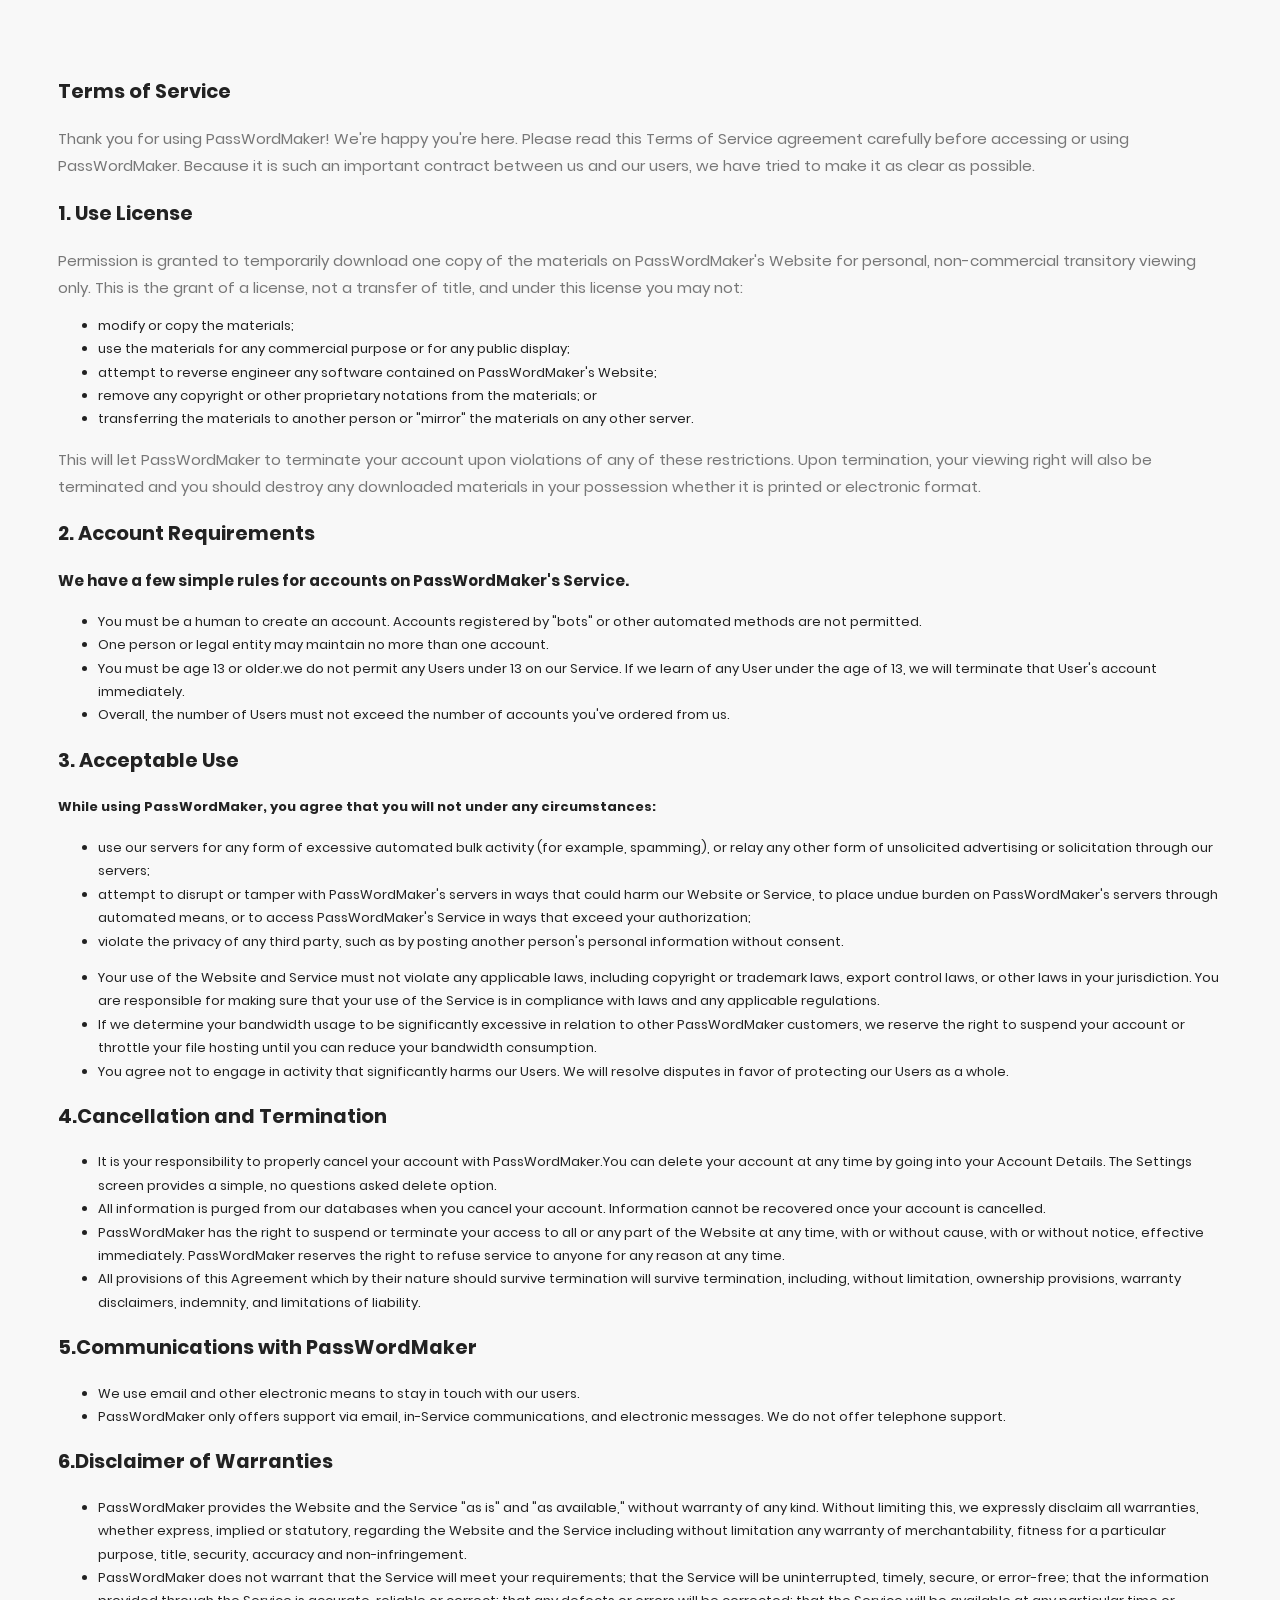
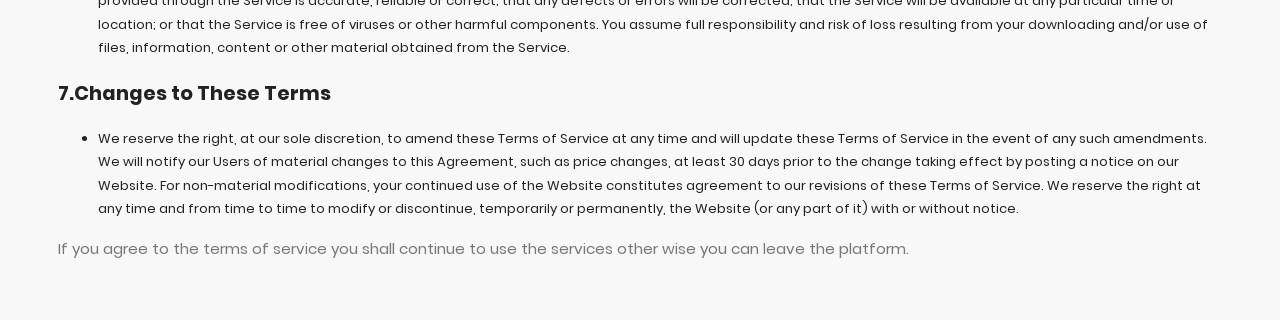
<file: terms-of-service.html>
<!DOCTYPE html>
<html lang="en" dir="ltr">
<head>
<title>Terms of Service</title>		
  <link href="https://fonts.googleapis.com/css?family=Nunito:400,600,700" rel="stylesheet">
  <meta http-equiv="X-UA-Compatible" content="IE=edge"> 
  <meta name="viewport" content="width=device-width, initial-scale=1">
 <link rel="stylesheet" href="css/style.css">
 <link rel="icon" href="favi.png" type="image/gif" sizes="16x16">
</head>
<body>
<div style = "padding:50px 50px">	
<h2>Terms of Service</h2>
<p>Thank you for using PassWordMaker! We're happy you're here. Please read this Terms of Service agreement carefully before accessing or using PassWordMaker. Because it is such an important contract between us and our users, we have tried to make it as clear as possible.</p>
<h2>1. Use License</h2>

<p>Permission is granted to temporarily download one copy of the materials on PassWordMaker's Website for personal, non-commercial transitory viewing only. This is the grant of a license, not a transfer of title, and under this license you may not:</p>

<ul>
    <li>modify or copy the materials;</li>
    <li>use the materials for any commercial purpose or for any public display;</li>
    <li>attempt to reverse engineer any software contained on PassWordMaker's Website;</li>
    <li>remove any copyright or other proprietary notations from the materials; or</li>
    <li>transferring the materials to another person or "mirror" the materials on any other server.</li>
</ul>
<p>This will let PassWordMaker to terminate your account upon violations of any of these restrictions. Upon termination, your viewing right will also be terminated and you should destroy any downloaded materials in your possession whether it is printed or electronic format.</p>

<h2>2. Account Requirements<h2>

<h3>We have a few simple rules for accounts on PassWordMaker's Service.</h3>
<ul>
<li>You must be a human to create an account. Accounts registered by "bots" or other automated methods are not permitted.</li>
<li>One person or legal entity may maintain no more than one account.</li>

<li>You must be age 13 or older.we do not permit any Users under 13 on our Service. If we learn of any User under the age of 13, we will terminate that User's account immediately.</li>
<li>Overall, the number of Users must not exceed the number of accounts you've ordered from us.</li>
</ul>

<h2>3. Acceptable Use</h2>
<h4>While using PassWordMaker, you agree that you will not under any circumstances:</h4>
<ul>
	<li>use our servers for any form of excessive automated bulk activity (for example, spamming), or relay any other form of unsolicited advertising or solicitation through our servers;</li>
	<li>attempt to disrupt or tamper with PassWordMaker's servers in ways that could harm our Website or Service, to place undue burden on PassWordMaker's servers through automated means, or to access PassWordMaker's Service in ways that exceed your authorization;</li>
	<li>violate the privacy of any third party, such as by posting another person's personal information without consent.</li>
</ul>
<ul>
<li>
Your use of the Website and Service must not violate any applicable laws, including copyright or trademark laws, export control laws, or other laws in your jurisdiction. You are responsible for making sure that your use of the Service is in compliance with laws and any applicable regulations.</li>

<li>If we determine your bandwidth usage to be significantly excessive in relation to other PassWordMaker customers, we reserve the right to suspend your account or throttle your file hosting until you can reduce your bandwidth consumption.</li>
<li>
You agree not to engage in activity that significantly harms our Users. We will resolve disputes in favor of protecting our Users as a whole.</li>
</ul>
<h2>4.Cancellation and Termination</h2>
<ul>
<li>	
It is your responsibility to properly cancel your account with PassWordMaker.You can delete your account at any time by going into your Account Details. The Settings screen provides a simple, no questions asked delete option.</li>
<li>All information is purged from our databases when you cancel your account. Information cannot be recovered once your account is cancelled.</li>
<li>PassWordMaker has the right to suspend or terminate your access to all or any part of the Website at any time, with or without cause, with or without notice, effective immediately. PassWordMaker reserves the right to refuse service to anyone for any reason at any time.</li>
<li>All provisions of this Agreement which by their nature should survive termination will survive termination, including, without limitation, ownership provisions, warranty disclaimers, indemnity, and limitations of liability.</li>
</ul>
<h2>5.Communications with PassWordMaker</h2>
<ul><li> We use email and other electronic means to stay in touch with our users.</li>
<li>PassWordMaker only offers support via email, in-Service communications, and electronic messages. We do not offer telephone support.</li></ul>
<h2>6.Disclaimer of Warranties</h2>
<ul>
	<li>PassWordMaker provides the Website and the Service "as is" and "as available," without warranty of any kind. Without limiting this, we expressly disclaim all warranties, whether express, implied or statutory, regarding the Website and the Service including without limitation any warranty of merchantability, fitness for a particular purpose, title, security, accuracy and non-infringement.</li>

	<li>PassWordMaker does not warrant that the Service will meet your requirements; that the Service will be uninterrupted, timely, secure, or error-free; that the information provided through the Service is accurate, reliable or correct; that any defects or errors will be corrected; that the Service will be available at any particular time or location; or that the Service is free of viruses or other harmful components. You assume full responsibility and risk of loss resulting from your downloading and/or use of files, information, content or other material obtained from the Service.</li>
</ul>
<h2>7.Changes to These Terms</h2>
<ul><li>We reserve the right, at our sole discretion, to amend these Terms of Service at any time and will update these Terms of Service in the event of any such amendments. We will notify our Users of material changes to this Agreement, such as price changes, at least 30 days prior to the change taking effect by posting a notice on our Website. For non-material modifications, your continued use of the Website constitutes agreement to our revisions of these Terms of Service.

We reserve the right at any time and from time to time to modify or discontinue, temporarily or permanently, the Website (or any part of it) with or without notice.</li></ul>


<p>If you agree to the terms of service you shall continue to use the services other wise you can leave the platform.</p>
</div>
</body>
</html>
</file>
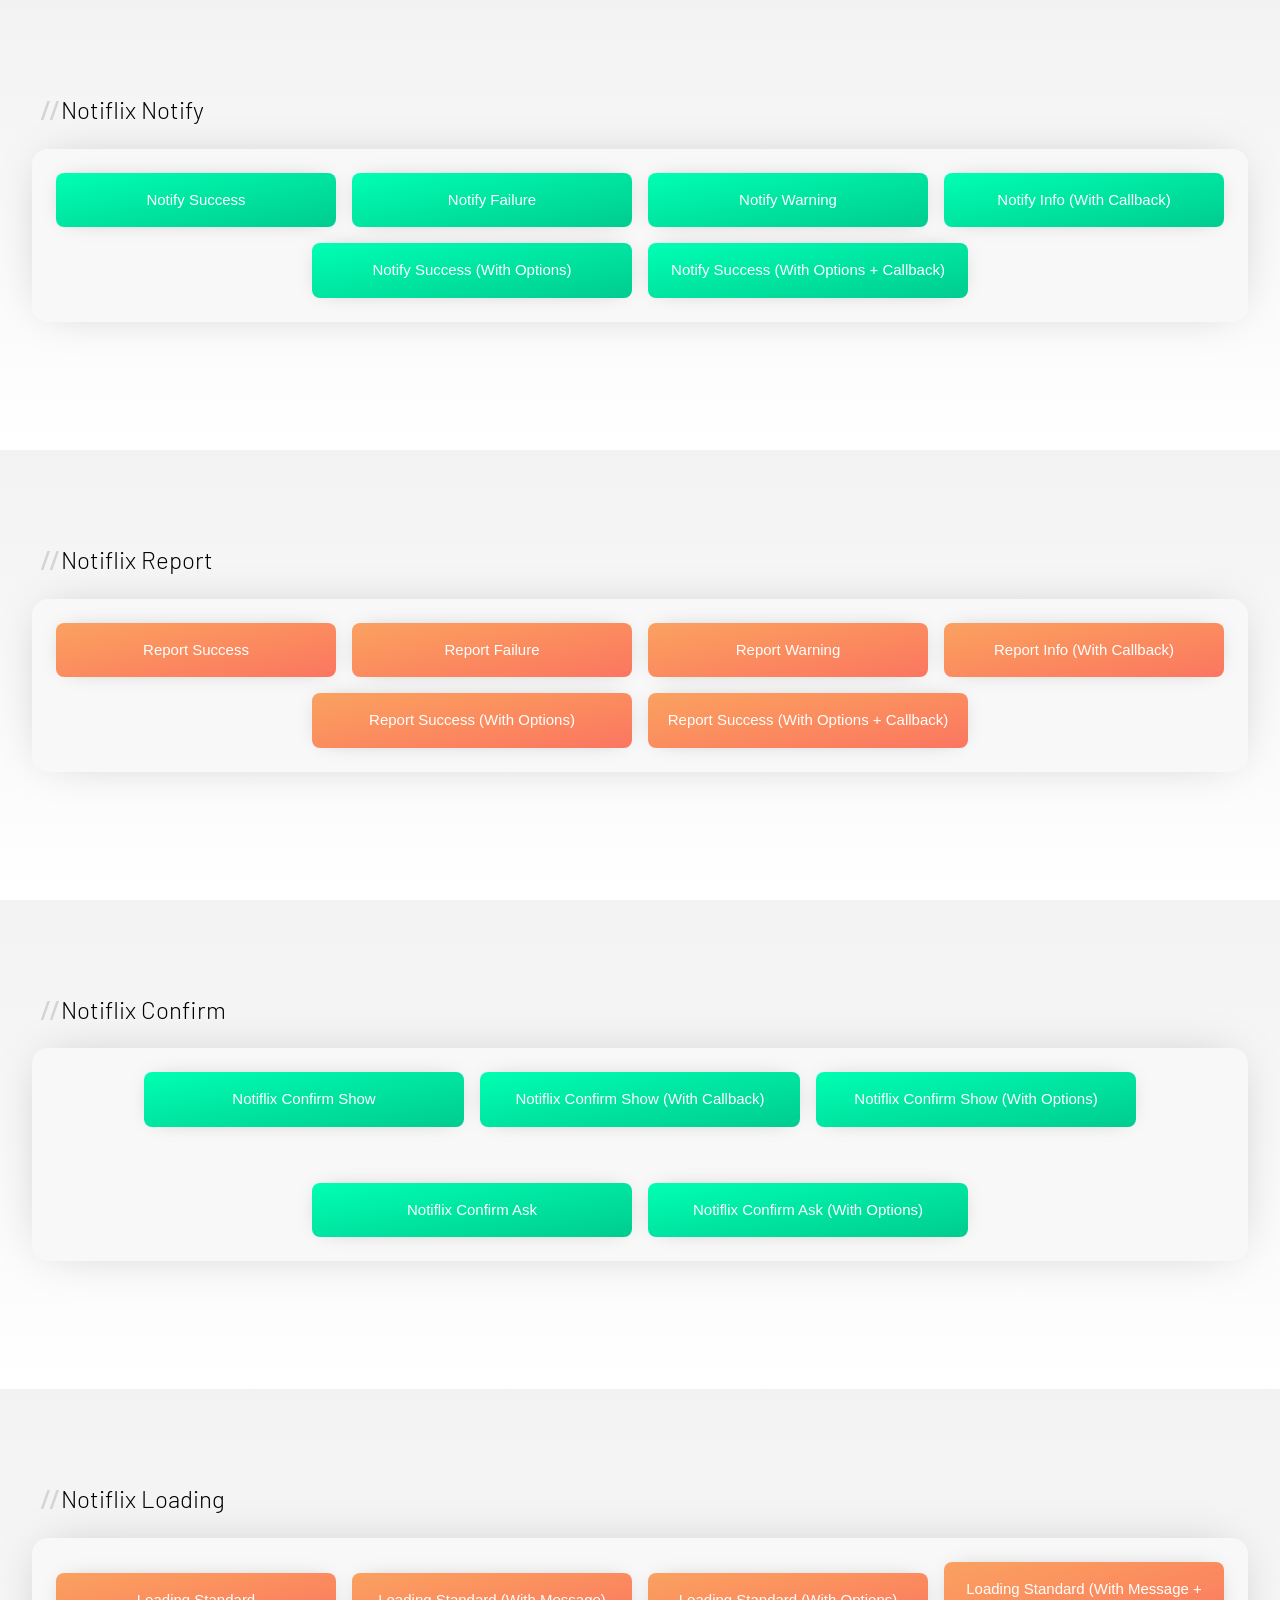
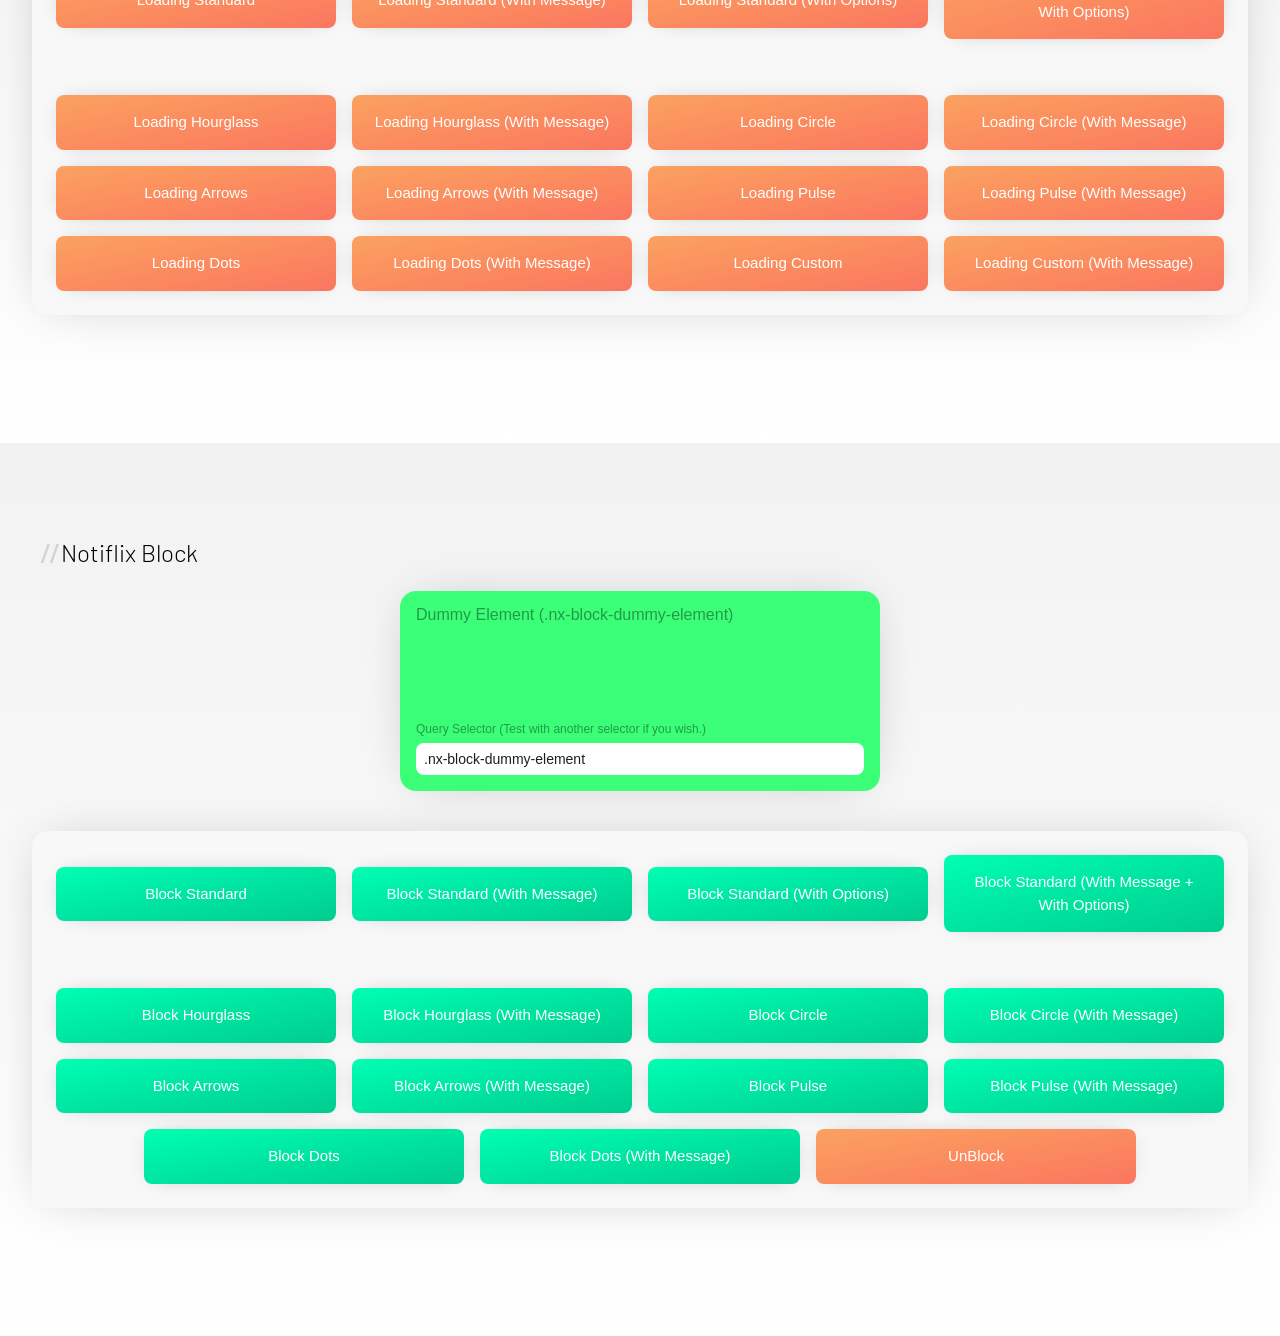
<file: Notiflix-2.7.0/docs/test(1).html>
<!DOCTYPE html>
<html lang="en">

<head>
  <meta charset="UTF-8" />
  <title>Notiflix | Test the last version</title>
  <meta name="description" content="Notiflix | Test the last version" />
  <meta name="content-language" content="en" />
  <meta name="language" content="English" />
  <meta name="robots" content="noindex, nofollow, noodp, noydir" />
  <meta name="googlebot" content="noindex, nofollow, noodp, noydir" />
  <meta name="viewport" content="width=device-width, initial-scale=1, maximum-scale=1" />
  <link rel="shortcut icon" href="https://raw.githubusercontent.com/notiflix/Notiflix/master/github-assets/favicon.png" />
  <link rel="dns-prefetch" href="//fonts.googleapis.com" />
  <link id="NotiflixBarlow" href="https://fonts.googleapis.com/css?family=Barlow:100,200,300,400,500,600,700,800,900&amp;subset=latin-ext" rel="stylesheet" />
  <style>
    *,
    *:focus,
    *::before,
    *::after {
      box-sizing: border-box;
      outline: none;
    }

    body {
      margin: 0;
      padding: 0;
    }

    body,
    button,
    input {
      font-family: "Quicksand", sans-serif;
      font-size: 1rem;
      line-height: 1;
    }

    .nx-box {
      margin: 0;
      padding: 6rem 2rem;
      background: #fff;
      background: linear-gradient(to bottom, rgba(0, 0, 0, 0.05), #fff);
    }

    .title {
      display: flex;
      flex-wrap: wrap;
      flex-direction: row;
      width: 100%;
      font-family: "Barlow", sans-serif;
      font-size: 1.5rem;
      line-height: 1.2;
      font-weight: 300;
      padding: 0 0 0 0.5rem;
      margin: 0 auto 1.5rem;
    }

    .title span {
      display: inline-block;
      letter-spacing: -0.15rem;
      font-weight: 500;
      color: #d4d4d4;
      transform: scale(1.15);
      transform-origin: left center;
      margin: 0 0.375rem 0 0;
    }

    .buttons {
      width: 100%;
      max-width: 85rem;
      display: flex;
      flex-wrap: wrap;
      justify-content: center;
      align-items: center;
      padding: 1rem;
      margin: 1rem auto 2rem;
      background: #f8f8f8;
      border-radius: 1rem;
      box-shadow: 0 0 3rem -1rem rgba(0, 0, 0, 0.25);
    }

    .buttons button {
      min-width: 15rem;
      max-width: 20rem;
      flex: 1;
      cursor: pointer;
      transition: all 0.15s ease-in-out;
      transform: scale(1);
      padding: 1rem 1rem;
      margin: 0.5rem;
      border: none;
      border-radius: 0.5rem;
      background: #00ffb3;
      background: linear-gradient(to right bottom, #00ffb3, #00f2aa, #00e5a1, #00d998, #00cc8f);
      color: #fff;
      box-shadow: 0 0 1.5rem -0.75rem rgba(0, 0, 0, 0.4);
      font-size: 0.9375rem;
      line-height: 1.5;
      font-weight: 500;
    }

    .buttons button:hover {
      transform: scale(0.95);
    }

    .buttons button.nx-report,
    .buttons button.nx-loading,
    .buttons button.nx-unblock {
      background: #faa161;
      background: linear-gradient(to right bottom, #faa161, #fb975f, #fb8c5f, #fb815f, #fa7661);
    }

    .nx-block-dummy-element {
      background: #3bff77;
      box-shadow: 0 0 3rem -1rem rgba(0, 0, 0, 0.25);
      display: block;
      width: 100%;
      max-width: 30rem;
      height: 12.5rem;
      padding: 1rem;
      margin: 0 auto 2.5rem;
      position: relative;
      border-radius: 1rem;
    }

    .nx-block-dummy-element p {
      margin: 0;
      padding: 0;
      font-size: 1rem;
      line-height: 1;
      font-weight: 400;
      color: rgba(0, 0, 0, 0.4);
    }

    .nx-box-selector {
      position: absolute;
      width: 100%;
      left: 0;
      bottom: 0;
      padding: 1rem;
      display: flex;
      flex-wrap: wrap;
      flex-direction: column;
      align-items: flex-start;
      justify-content: flex-start;
    }

    .nx-box-selector label {
      font-size: 0.75rem;
      line-height: 1;
      font-weight: 400;
      color: rgba(0, 0, 0, 0.4);
      margin: 0 0 0.5rem;
    }

    .nx-box-selector input {
      font-size: 0.875rem;
      line-height: 1;
      font-weight: 500;
      color: #1e1e1e;
      margin: 0;
      padding: 0.5rem;
      width: 100%;
      border: none;
      border-radius: 0.5rem;
    }

    .break {
      display: flex;
      width: 100%;
      height: 40px;
    }

  </style>

  <!-- <link href="../dist/notiflix-2.7.0.min.css" rel="stylesheet" />
  <script src="../dist/notiflix-2.7.0.min.js"></script> -->
  <script src="../dist/notiflix-aio-2.7.0.min.js"></script>

  <!-- <link href="../src/notiflix.css" rel="stylesheet" />
  <script src="../src/notiflix.js"></script> -->
  <!-- <script src="../src/all-in-one/notiflix-aio.js"></script> -->

  <script>
    // Notiflix.Notify.Init({
    //   // closeButton: true,
    //   // cssAnimationStyle: 'zoom',
    //   // cssAnimationDuration: 500,
    //   // messageMaxLength: 20,
    //   // plainText: false,
    //   pauseOnHover: true,
    //   clickToClose: true,
    // });

    // Notiflix.Notify.Init({
    //   useFontAwesome: true,
    // });

    // Notiflix.Report.Init({
    //   width: '640px',
    // });

    // Notiflix.Confirm.Init({
    //   // messageMaxLength: 1000,
    //   // rtl: true,
    //   position: 'center',
    //   distance: '10px',
    //   cssAnimationStyle: 'fade',
    // });

    Notiflix.Loading.Init({
      clickToClose: true,
      customSvgUrl: 'https://www.notiflix.com/content/media/icon/notiflix-loading-notiflix.svg',
    });

    console.log(Notiflix);
  </script>
</head>

<body>
  <div class="nx-box">
    <h1 class="title"><span>//</span> Notiflix Notify</h1>
    <div class="buttons">
      <button class="nx-notify" onclick="Notiflix.Notify.Success();">Notify Success</button>
      <button class="nx-notify" onclick="Notiflix.Notify.Failure();">Notify Failure</button>
      <button class="nx-notify" onclick="Notiflix.Notify.Warning();">Notify Warning</button>
      <button class="nx-notify" onclick="Notiflix.Notify.Info('Click me!', function(){alert('Thanks!')});">Notify Info (With Callback)</button>
      <button class="nx-notify" onclick="Notiflix.Notify.Success(false, {cssAnimationStyle:'zoom', cssAnimationDuration:500,});">Notify Success (With Options)</button>
      <button class="nx-notify" onclick="Notiflix.Notify.Success('Click me!', function(){alert('Thanks!')}, {cssAnimationStyle:'zoom', cssAnimationDuration:500,});">Notify Success (With Options + Callback)</button>
    </div>
  </div>

  <div class="nx-box">
    <h1 class="title"><span>//</span> Notiflix Report</h1>
    <div class="buttons">
      <button class="nx-report" onclick="Notiflix.Report.Success();">Report Success</button>
      <button class="nx-report" onclick="Notiflix.Report.Failure();">Report Failure</button>
      <button class="nx-report" onclick="Notiflix.Report.Warning();">Report Warning</button>
      <button class="nx-report" onclick="Notiflix.Report.Info(false, 'Lorem ipsum dolor sit amet, consectetur adipiscing elit, sed do eiusmod tempor incididunt ut labore et dolore magna aliqua. Ut enim ad minim veniam, quis nostrud exercitation ullamco laboris nisi ut aliquip ex ea commodo consequat. Duis aute irure dolor in reprehenderit in voluptate velit esse cillum dolore eu fugiat nulla pariatur. Excepteur sint occaecat cupidatat non proident, sunt in culpa qui officia deserunt mollit anim id est laborum. Excepteur sint occaecat cupidatat non proident, sunt in culpa qui officia deserunt mollit anim id est laborum.Lorem ipsum dolor sit amet, consectetur adipiscing elit, sed do eiusmod tempor incididunt ut labore et dolore magna aliqua. Ut enim ad minim veniam, quis nostrud exercitation ullamco laboris nisi ut aliquip ex ea commodo consequat. Duis aute irure dolor in reprehenderit in voluptate velit esse cillum dolore eu fugiat nulla pariatur.Lorem ipsum dolor sit amet, consectetur adipiscing elit, sed do eiusmod tempor incididunt ut labore et dolore magna aliqua. Ut enim ad minim veniam, quis nostrud exercitation ullamco laboris nisi ut aliquip ex ea commodo consequat. Duis aute irure dolor in reprehenderit in voluptate velit esse cillum dolore eu fugiat nulla pariatur. Excepteur sint occaecat cupidatat non proident, sunt in culpa qui officia deserunt mollit anim id est laborum. Excepteur sint occaecat cupidatat non proident, sunt in culpa qui officia deserunt mollit anim id est laborum.Lorem ipsum dolor sit amet, consectetur adipiscing elit, sed do eiusmod tempor incididunt ut labore et dolore magna aliqua. Ut enim ad minim veniam, quis nostrud exercitation ullamco laboris nisi ut aliquip ex ea commodo consequat. Duis aute irure dolor in reprehenderit in voluptate velit esse cillum dolore eu fugiat nulla pariatur.Lorem ipsum dolor sit amet, consectetur adipiscing elit, sed do eiusmod tempor incididunt ut labore et dolore magna aliqua. Ut enim ad minim veniam, quis nostrud exercitation ullamco laboris nisi ut aliquip ex ea commodo consequat. Duis aute irure dolor in reprehenderit in voluptate velit esse cillum dolore eu fugiat nulla pariatur. Excepteur sint occaecat cupidatat non proident, sunt in culpa qui officia deserunt mollit anim id est laborum. Excepteur sint occaecat cupidatat non proident, sunt in culpa qui officia deserunt mollit anim id est laborum.Lorem ipsum dolor sit amet, consectetur adipiscing elit, sed do eiusmod tempor incididunt ut labore et dolore magna aliqua. Ut enim ad minim veniam, quis nostrud exercitation ullamco laboris nisi ut aliquip ex ea commodo consequat. Duis aute irure dolor in reprehenderit in voluptate velit esse cillum dolore eu fugiat nulla pariatur.', false, function(){alert('Thanks!')});">Report Info (With Callback)</button>
      <button class="nx-report" onclick="Notiflix.Report.Success(false, false, false, {width:'360px', borderRadius:'8px', success:{backOverlayColor:'rgba(50, 198, 130, 0.4)'}});">Report Success (With Options)</button>
      <button class="nx-report" onclick="Notiflix.Report.Success(false, false, false, function(){alert('Thanks!')}, {width:'360px', borderRadius:'8px', success:{backOverlayColor:'rgba(50, 198, 130, 0.4)'}});">Report Success (With Options + Callback)</button>
    </div>
  </div>

  <div class="nx-box">
    <h1 class="title"><span>//</span> Notiflix Confirm</h1>
    <div class="buttons">
      <button class="nx-confirm" onclick="Notiflix.Confirm.Show();">Notiflix Confirm Show</button>
      <button class="nx-confirm" onclick="Notiflix.Confirm.Show(false, 'Lorem ipsum dolor sit amet, consectetur adipiscing elit, sed do eiusmod tempor incididunt ut labore et dolore magna aliqua. Ut enim ad minim veniam, quis nostrud exercitation ullamco laboris nisi ut aliquip ex ea commodo consequat. Duis aute irure dolor in reprehenderit in voluptate velit esse cillum dolore eu fugiat nulla pariatur. Excepteur sint occaecat cupidatat non proident, sunt in culpa qui officia deserunt mollit anim id est laborum. Excepteur sint occaecat cupidatat non proident, sunt in culpa qui officia deserunt mollit anim id est laborum.Lorem ipsum dolor sit amet, consectetur adipiscing elit, sed do eiusmod tempor incididunt ut labore et dolore magna aliqua. Ut enim ad minim veniam, quis nostrud exercitation ullamco laboris nisi ut aliquip ex ea commodo consequat. Duis aute irure dolor in reprehenderit in voluptate velit esse cillum dolore eu fugiat nulla pariatur.Lorem ipsum dolor sit amet, consectetur adipiscing elit, sed do eiusmod tempor incididunt ut labore et dolore magna aliqua. Ut enim ad minim veniam, quis nostrud exercitation ullamco laboris nisi ut aliquip ex ea commodo consequat. Duis aute irure dolor in reprehenderit in voluptate velit esse cillum dolore eu fugiat nulla pariatur. Excepteur sint occaecat cupidatat non proident, sunt in culpa qui officia deserunt mollit anim id est laborum. Excepteur sint occaecat cupidatat non proident, sunt in culpa qui officia deserunt mollit anim id est laborum.Lorem ipsum dolor sit amet, consectetur adipiscing elit, sed do eiusmod tempor incididunt ut labore et dolore magna aliqua. Ut enim ad minim veniam, quis nostrud exercitation ullamco laboris nisi ut aliquip ex ea commodo consequat. Duis aute irure dolor in reprehenderit in voluptate velit esse cillum dolore eu fugiat nulla pariatur.Lorem ipsum dolor sit amet, consectetur adipiscing elit, sed do eiusmod tempor incididunt ut labore et dolore magna aliqua. Ut enim ad minim veniam, quis nostrud exercitation ullamco laboris nisi ut aliquip ex ea commodo consequat. Duis aute irure dolor in reprehenderit in voluptate velit esse cillum dolore eu fugiat nulla pariatur. Excepteur sint occaecat cupidatat non proident, sunt in culpa qui officia deserunt mollit anim id est laborum. Excepteur sint occaecat cupidatat non proident, sunt in culpa qui officia deserunt mollit anim id est laborum.Lorem ipsum dolor sit amet, consectetur adipiscing elit, sed do eiusmod tempor incididunt ut labore et dolore magna aliqua. Ut enim ad minim veniam, quis nostrud exercitation ullamco laboris nisi ut aliquip ex ea commodo consequat. Duis aute irure dolor in reprehenderit in voluptate velit esse cillum dolore eu fugiat nulla pariatur.', false, false, function(){alert('Thanks!')}, function(){alert('Uppsss...')});">Notiflix Confirm Show (With Callback)</button>
      <button class="nx-confirm" onclick="Notiflix.Confirm.Show(false,false,false,false,false,false,{width:'320px',borderRadius:'8px'});">Notiflix Confirm Show (With Options)</button>

      <div class="break"></div>

      <button class="nx-confirm" onclick="Notiflix.Confirm.Ask('Where is Padmé?','Is she safe? Is she all right?','It seems, in your anger, you killed her.','Answer','Cancel',function(){for (var index = 0; index < 9; index++) {setTimeout(function () {Notiflix.Notify.Failure('NOOOOOOOOOOOOOOOOOOOOOOOOOOOOOOOOOO!!!')}, index * 100)}});">Notiflix Confirm Ask</button>

      <button class="nx-confirm" onclick="Notiflix.Confirm.Ask('Please Answer','1881 + 1923 = ?','3804','Answer','Cancel',function(){Notiflix.Notify.Success('That\'s correct, thanks.')},false,{width:'320px',borderRadius:'8px',position:'right-top'});">Notiflix Confirm Ask (With Options)</button>
    </div>
  </div>

  <div class="nx-box">
    <h1 class="title"><span>//</span> Notiflix Loading</h1>
    <div class="buttons">
      <button class="nx-loading" onclick="Notiflix.Loading.Standard();">Loading Standard</button>
      <button class="nx-loading" onclick="Notiflix.Loading.Standard('Standard Loading...');">Loading Standard (With Message)</button>
      <button class="nx-loading" onclick="Notiflix.Loading.Standard({svgSize:'180px'});">Loading Standard (With Options)</button>
      <button class="nx-loading" onclick="Notiflix.Loading.Standard('Standard Loading with New Options', {svgSize:'60px'});">Loading Standard (With Message + With Options)</button>

      <div class="break"></div>

      <button class="nx-loading" onclick="Notiflix.Loading.Hourglass();">Loading Hourglass</button>
      <button class="nx-loading" onclick="Notiflix.Loading.Hourglass('Hourglass Loading...');">Loading Hourglass (With Message)</button>
      <button class="nx-loading" onclick="Notiflix.Loading.Circle();">Loading Circle</button>
      <button class="nx-loading" onclick="Notiflix.Loading.Circle('Circle Loading...');">Loading Circle (With Message)</button>
      <button class="nx-loading" onclick="Notiflix.Loading.Arrows();">Loading Arrows</button>
      <button class="nx-loading" onclick="Notiflix.Loading.Arrows('Arrows Loading...');">Loading Arrows (With Message)</button>
      <button class="nx-loading" onclick="Notiflix.Loading.Pulse();">Loading Pulse</button>
      <button class="nx-loading" onclick="Notiflix.Loading.Pulse('Pulse Loading...');">Loading Pulse (With Message)</button>
      <button class="nx-loading" onclick="Notiflix.Loading.Dots();">Loading Dots</button>
      <button class="nx-loading" onclick="Notiflix.Loading.Dots('Dots Loading...');">Loading Dots (With Message)</button>
      <button class="nx-loading" onclick="Notiflix.Loading.Custom();">Loading Custom</button>
      <button class="nx-loading" onclick="Notiflix.Loading.Custom('Custom Loading...');">Loading Custom (With Message)</button>
    </div>
  </div>

  <div class="nx-box">
    <h1 class="title"><span>//</span> Notiflix Block</h1>
    <div class="nx-block-dummy-element">
      <p>Dummy Element (.nx-block-dummy-element)</p>
      <div class="nx-box-selector">
        <label for="BlockSelector">Query Selector (Test with another selector if you wish.)</label>
        <input id="BlockSelector" type="text" value=".nx-block-dummy-element" />
      </div>
    </div>
    <div class="buttons">
      <button class="nx-block" onclick="Notiflix.Block.Standard(document.getElementById('BlockSelector').value);">Block Standard</button>
      <button class="nx-block" onclick="Notiflix.Block.Standard(document.getElementById('BlockSelector').value, 'Message');">Block Standard (With Message)</button>
      <button class="nx-block" onclick="Notiflix.Block.Standard(document.getElementById('BlockSelector').value, {svgSize:'120px'});">Block Standard (With Options)</button>
      <button class="nx-block" onclick="Notiflix.Block.Standard(document.getElementById('BlockSelector').value, 'Message', {svgSize:'220px'});">Block Standard (With Message + With Options)</button>

      <div class="break"></div>

      <button class="nx-block" onclick="Notiflix.Block.Hourglass(document.getElementById('BlockSelector').value);">Block Hourglass</button>
      <button class="nx-block" onclick="Notiflix.Block.Hourglass(document.getElementById('BlockSelector').value, 'Message');">Block Hourglass (With Message)</button>
      <button class="nx-block" onclick="Notiflix.Block.Circle(document.getElementById('BlockSelector').value);">Block Circle</button>
      <button class="nx-block" onclick="Notiflix.Block.Circle(document.getElementById('BlockSelector').value, 'Message');">Block Circle (With Message)</button>
      <button class="nx-block" onclick="Notiflix.Block.Arrows(document.getElementById('BlockSelector').value);">Block Arrows</button>
      <button class="nx-block" onclick="Notiflix.Block.Arrows(document.getElementById('BlockSelector').value, 'Message');">Block Arrows (With Message)</button>
      <button class="nx-block" onclick="Notiflix.Block.Pulse(document.getElementById('BlockSelector').value);">Block Pulse</button>
      <button class="nx-block" onclick="Notiflix.Block.Pulse(document.getElementById('BlockSelector').value, 'Message');">Block Pulse (With Message)</button>
      <button class="nx-block" onclick="Notiflix.Block.Dots(document.getElementById('BlockSelector').value);">Block Dots</button>
      <button class="nx-block" onclick="Notiflix.Block.Dots(document.getElementById('BlockSelector').value, 'Message');">Block Dots (With Message)</button>
      <button class="nx-block nx-unblock" onclick="Notiflix.Block.Remove(document.getElementById('BlockSelector').value);">UnBlock</button>
    </div>
  </div>
</body>

</html>
</file>
<file: css/style.css>
/* @extend display-flex; */
display-flex, .display-flex, .display-flex-center, .signup-content, .signin-content, .social-login, .socials {
  display: flex;
  display: -webkit-flex; }

/* @extend list-type-ulli; */
list-type-ulli, .socials {
  list-style-type: none;
  margin: 0;
  padding: 0; }

/* poppins-300 - latin */
@font-face {
  font-family: 'Poppins';
  font-style: normal;
  font-weight: 300;
  src: url("../fonts/poppins/poppins-v5-latin-300.eot");
  /* IE9 Compat Modes */
  src: local("Poppins Light"), local("Poppins-Light"), url("../fonts/poppins/poppins-v5-latin-300.eot?#iefix") format("embedded-opentype"), url("../fonts/poppins/poppins-v5-latin-300.woff2") format("woff2"), url("../fonts/poppins/poppins-v5-latin-300.woff") format("woff"), url("../fonts/poppins/poppins-v5-latin-300.ttf") format("truetype"), url("../fonts/poppins/poppins-v5-latin-300.svg#Poppins") format("svg");
  /* Legacy iOS */ }
/* poppins-300italic - latin */
@font-face {
  font-family: 'Poppins';
  font-style: italic;
  font-weight: 300;
  src: url("../fonts/poppins/poppins-v5-latin-300italic.eot");
  /* IE9 Compat Modes */
  src: local("Poppins Light Italic"), local("Poppins-LightItalic"), url("../fonts/poppins/poppins-v5-latin-300italic.eot?#iefix") format("embedded-opentype"), url("../fonts/poppins/poppins-v5-latin-300italic.woff2") format("woff2"), url("../fonts/poppins/poppins-v5-latin-300italic.woff") format("woff"), url("../fonts/poppins/poppins-v5-latin-300italic.ttf") format("truetype"), url("../fonts/poppins/poppins-v5-latin-300italic.svg#Poppins") format("svg");
  /* Legacy iOS */ }
/* poppins-regular - latin */
@font-face {
  font-family: 'Poppins';
  font-style: normal;
  font-weight: 400;
  src: url("../fonts/poppins/poppins-v5-latin-regular.eot");
  /* IE9 Compat Modes */
  src: local("Poppins Regular"), local("Poppins-Regular"), url("../fonts/poppins/poppins-v5-latin-regular.eot?#iefix") format("embedded-opentype"), url("../fonts/poppins/poppins-v5-latin-regular.woff2") format("woff2"), url("../fonts/poppins/poppins-v5-latin-regular.woff") format("woff"), url("../fonts/poppins/poppins-v5-latin-regular.ttf") format("truetype"), url("../fonts/poppins/poppins-v5-latin-regular.svg#Poppins") format("svg");
  /* Legacy iOS */ }
/* poppins-italic - latin */
@font-face {
  font-family: 'Poppins';
  font-style: italic;
  font-weight: 400;
  src: url("../fonts/poppins/poppins-v5-latin-italic.eot");
  /* IE9 Compat Modes */
  src: local("Poppins Italic"), local("Poppins-Italic"), url("../fonts/poppins/poppins-v5-latin-italic.eot?#iefix") format("embedded-opentype"), url("../fonts/poppins/poppins-v5-latin-italic.woff2") format("woff2"), url("../fonts/poppins/poppins-v5-latin-italic.woff") format("woff"), url("../fonts/poppins/poppins-v5-latin-italic.ttf") format("truetype"), url("../fonts/poppins/poppins-v5-latin-italic.svg#Poppins") format("svg");
  /* Legacy iOS */ }
/* poppins-500 - latin */
@font-face {
  font-family: 'Poppins';
  font-style: normal;
  font-weight: 500;
  src: url("../fonts/poppins/poppins-v5-latin-500.eot");
  /* IE9 Compat Modes */
  src: local("Poppins Medium"), local("Poppins-Medium"), url("../fonts/poppins/poppins-v5-latin-500.eot?#iefix") format("embedded-opentype"), url("../fonts/poppins/poppins-v5-latin-500.woff2") format("woff2"), url("../fonts/poppins/poppins-v5-latin-500.woff") format("woff"), url("../fonts/poppins/poppins-v5-latin-500.ttf") format("truetype"), url("../fonts/poppins/poppins-v5-latin-500.svg#Poppins") format("svg");
  /* Legacy iOS */ }
/* poppins-500italic - latin */
@font-face {
  font-family: 'Poppins';
  font-style: italic;
  font-weight: 500;
  src: url("../fonts/poppins/poppins-v5-latin-500italic.eot");
  /* IE9 Compat Modes */
  src: local("Poppins Medium Italic"), local("Poppins-MediumItalic"), url("../fonts/poppins/poppins-v5-latin-500italic.eot?#iefix") format("embedded-opentype"), url("../fonts/poppins/poppins-v5-latin-500italic.woff2") format("woff2"), url("../fonts/poppins/poppins-v5-latin-500italic.woff") format("woff"), url("../fonts/poppins/poppins-v5-latin-500italic.ttf") format("truetype"), url("../fonts/poppins/poppins-v5-latin-500italic.svg#Poppins") format("svg");
  /* Legacy iOS */ }
/* poppins-600 - latin */
@font-face {
  font-family: 'Poppins';
  font-style: normal;
  font-weight: 600;
  src: url("../fonts/poppins/poppins-v5-latin-600.eot");
  /* IE9 Compat Modes */
  src: local("Poppins SemiBold"), local("Poppins-SemiBold"), url("../fonts/poppins/poppins-v5-latin-600.eot?#iefix") format("embedded-opentype"), url("../fonts/poppins/poppins-v5-latin-600.woff2") format("woff2"), url("../fonts/poppins/poppins-v5-latin-600.woff") format("woff"), url("../fonts/poppins/poppins-v5-latin-600.ttf") format("truetype"), url("../fonts/poppins/poppins-v5-latin-600.svg#Poppins") format("svg");
  /* Legacy iOS */ }
/* poppins-700 - latin */
@font-face {
  font-family: 'Poppins';
  font-style: normal;
  font-weight: 700;
  src: url("../fonts/poppins/poppins-v5-latin-700.eot");
  /* IE9 Compat Modes */
  src: local("Poppins Bold"), local("Poppins-Bold"), url("../fonts/poppins/poppins-v5-latin-700.eot?#iefix") format("embedded-opentype"), url("../fonts/poppins/poppins-v5-latin-700.woff2") format("woff2"), url("../fonts/poppins/poppins-v5-latin-700.woff") format("woff"), url("../fonts/poppins/poppins-v5-latin-700.ttf") format("truetype"), url("../fonts/poppins/poppins-v5-latin-700.svg#Poppins") format("svg");
  /* Legacy iOS */ }
/* poppins-700italic - latin */
@font-face {
  font-family: 'Poppins';
  font-style: italic;
  font-weight: 700;
  src: url("../fonts/poppins/poppins-v5-latin-700italic.eot");
  /* IE9 Compat Modes */
  src: local("Poppins Bold Italic"), local("Poppins-BoldItalic"), url("../fonts/poppins/poppins-v5-latin-700italic.eot?#iefix") format("embedded-opentype"), url("../fonts/poppins/poppins-v5-latin-700italic.woff2") format("woff2"), url("../fonts/poppins/poppins-v5-latin-700italic.woff") format("woff"), url("../fonts/poppins/poppins-v5-latin-700italic.ttf") format("truetype"), url("../fonts/poppins/poppins-v5-latin-700italic.svg#Poppins") format("svg");
  /* Legacy iOS */ }
/* poppins-800 - latin */
@font-face {
  font-family: 'Poppins';
  font-style: normal;
  font-weight: 800;
  src: url("../fonts/poppins/poppins-v5-latin-800.eot");
  /* IE9 Compat Modes */
  src: local("Poppins ExtraBold"), local("Poppins-ExtraBold"), url("../fonts/poppins/poppins-v5-latin-800.eot?#iefix") format("embedded-opentype"), url("../fonts/poppins/poppins-v5-latin-800.woff2") format("woff2"), url("../fonts/poppins/poppins-v5-latin-800.woff") format("woff"), url("../fonts/poppins/poppins-v5-latin-800.ttf") format("truetype"), url("../fonts/poppins/poppins-v5-latin-800.svg#Poppins") format("svg");
  /* Legacy iOS */ }
/* poppins-800italic - latin */
@font-face {
  font-family: 'Poppins';
  font-style: italic;
  font-weight: 800;
  src: url("../fonts/poppins/poppins-v5-latin-800italic.eot");
  /* IE9 Compat Modes */
  src: local("Poppins ExtraBold Italic"), local("Poppins-ExtraBoldItalic"), url("../fonts/poppins/poppins-v5-latin-800italic.eot?#iefix") format("embedded-opentype"), url("../fonts/poppins/poppins-v5-latin-800italic.woff2") format("woff2"), url("../fonts/poppins/poppins-v5-latin-800italic.woff") format("woff"), url("../fonts/poppins/poppins-v5-latin-800italic.ttf") format("truetype"), url("../fonts/poppins/poppins-v5-latin-800italic.svg#Poppins") format("svg");
  /* Legacy iOS */ }
/* poppins-900 - latin */
@font-face {
  font-family: 'Poppins';
  font-style: normal;
  font-weight: 900;
  src: url("../fonts/poppins/poppins-v5-latin-900.eot");
  /* IE9 Compat Modes */
  src: local("Poppins Black"), local("Poppins-Black"), url("../fonts/poppins/poppins-v5-latin-900.eot?#iefix") format("embedded-opentype"), url("../fonts/poppins/poppins-v5-latin-900.woff2") format("woff2"), url("../fonts/poppins/poppins-v5-latin-900.woff") format("woff"), url("../fonts/poppins/poppins-v5-latin-900.ttf") format("truetype"), url("../fonts/poppins/poppins-v5-latin-900.svg#Poppins") format("svg");
  /* Legacy iOS */ }
a:focus, a:active {
  text-decoration: none;
  outline: none;
  transition: all 300ms ease 0s;
  -moz-transition: all 300ms ease 0s;
  -webkit-transition: all 300ms ease 0s;
  -o-transition: all 300ms ease 0s;
  -ms-transition: all 300ms ease 0s; }

input, select, textarea {
  outline: none;
  appearance: unset !important;
  -moz-appearance: unset !important;
  -webkit-appearance: unset !important;
  -o-appearance: unset !important;
  -ms-appearance: unset !important; }

input::-webkit-outer-spin-button, input::-webkit-inner-spin-button {
  appearance: none !important;
  -moz-appearance: none !important;
  -webkit-appearance: none !important;
  -o-appearance: none !important;
  -ms-appearance: none !important;
  margin: 0; }

input:focus, select:focus, textarea:focus {
  outline: none;
  box-shadow: none !important;
  -moz-box-shadow: none !important;
  -webkit-box-shadow: none !important;
  -o-box-shadow: none !important;
  -ms-box-shadow: none !important; }

input[type=checkbox] {
  appearance: checkbox !important;
  -moz-appearance: checkbox !important;
  -webkit-appearance: checkbox !important;
  -o-appearance: checkbox !important;
  -ms-appearance: checkbox !important; }

input[type=radio] {
  appearance: radio !important;
  -moz-appearance: radio !important;
  -webkit-appearance: radio !important;
  -o-appearance: radio !important;
  -ms-appearance: radio !important; }

#img1 {
  max-width: 100%;
  height: auto; }

figure {
  margin: 0; }

p {
  margin-bottom: 0px;
  font-size: 15px;
  color: #777; }

#headh2 {
  line-height: 1.66;
  margin: 0;
  padding: 0;
  font-weight: bold;
  color: #222;
  font-family: Poppins;
  font-size: 36px; }

.main {
  background: #f8f8f8;
  padding: 10px 10px; }

.clear {
  clear: both; }

body {
  font-size: 13px;
  line-height: 1.8;
  color: #222;
  background: #f8f8f8;
  font-weight: 400;
  font-family: Poppins; }

.container {
  width: 900px;
  background: #fff;
  margin: 0 auto;
  box-shadow: 0px 15px 16.83px 0.17px rgba(0, 0, 0, 0.05);
  -moz-box-shadow: 0px 15px 16.83px 0.17px rgba(0, 0, 0, 0.05);
  -webkit-box-shadow: 0px 15px 16.83px 0.17px rgba(0, 0, 0, 0.05);
  -o-box-shadow: 0px 15px 16.83px 0.17px rgba(0, 0, 0, 0.05);
  -ms-box-shadow: 0px 15px 16.83px 0.17px rgba(0, 0, 0, 0.05);
  border-radius: 20px;
  -moz-border-radius: 20px;
  -webkit-border-radius: 20px;
  -o-border-radius: 20px;
  -ms-border-radius: 20px; }

.display-flex {
  justify-content: space-between;
  -moz-justify-content: space-between;
  -webkit-justify-content: space-between;
  -o-justify-content: space-between;
  -ms-justify-content: space-between;
  align-items: center;
  -moz-align-items: center;
  -webkit-align-items: center;
  -o-align-items: center;
  -ms-align-items: center; }

.display-flex-center {
  justify-content: center;
  -moz-justify-content: center;
  -webkit-justify-content: center;
  -o-justify-content: center;
  -ms-justify-content: center;
  align-items: center;
  -moz-align-items: center;
  -webkit-align-items: center;
  -o-align-items: center;
  -ms-align-items: center; }

.position-center {
  position: absolute;
  top: 50%;
  left: 50%;
  transform: translate(-50%, -50%);
  -moz-transform: translate(-50%, -50%);
  -webkit-transform: translate(-50%, -50%);
  -o-transform: translate(-50%, -50%);
  -ms-transform: translate(-50%, -50%); }

.signup {
  margin-bottom: 150px; }

.signup-content {
  padding: 75px 0; }

.signup-form, .signup-image, .signin-form, .signin-image {
  width: 50%;
  overflow: hidden; }

.signup-image {
  margin: 0 55px; }

.form-title {
  margin-bottom: 33px; }

.signup-image {
  margin-top: 45px; }

figure {
  margin-bottom: 50px;
  text-align: center; }

.form-submit {
  display: inline-block;
  background: #6dabe4;
  color: #fff;
  border-bottom: none;
  width: auto;
  padding: 15px 39px;
  border-radius: 5px;
  -moz-border-radius: 5px;
  -webkit-border-radius: 5px;
  -o-border-radius: 5px;
  -ms-border-radius: 5px;
  margin-top: 25px;
  cursor: pointer; }
  .form-submit:hover {
    background: #4292dc; }

#signin {
  margin-top: 16px; }

.signup-image-link {
  font-size: 14px;
  color: #222;
  display: block;
  text-align: center; }

.term-service {
  font-size: 13px;
  color: #222; }

.signup-form {
  margin-left: 75px;
  margin-right: 75px;
  padding-left: 34px; }

.register-form {
  width: 100%; }

.form-group {
  position: relative;
  margin-bottom: 25px;
  overflow: hidden; }
  .form-group:last-child {
    margin-bottom: 0px; }

input {
  width: 100%;
  display: block;
  border: none;
  border-bottom: 1px solid #999;
  padding: 6px 30px;
  font-family: Poppins;
  box-sizing: border-box; }
  input::-webkit-input-placeholder {
    color: #999; }
  input::-moz-placeholder {
    color: #999; }
  input:-ms-input-placeholder {
    color: #999; }
  input:-moz-placeholder {
    color: #999; }
  input:focus {
    border-bottom: 1px solid #222; }
    input:focus::-webkit-input-placeholder {
      color: #222; }
    input:focus::-moz-placeholder {
      color: #222; }
    input:focus:-ms-input-placeholder {
      color: #222; }
    input:focus:-moz-placeholder {
      color: #222; }

input[type=checkbox]:not(old) {
  width: 2em;
  margin: 0;
  padding: 0;
  font-size: 1em;
  display: none; }

input[type=checkbox]:not(old) + label {
  display: inline-block;
  line-height: 1.5em;
  margin-top: 6px; }

input[type=checkbox]:not(old) + label > span {
  display: inline-block;
  width: 13px;
  height: 13px;
  margin-right: 15px;
  margin-bottom: 3px;
  border: 1px solid #999;
  border-radius: 2px;
  -moz-border-radius: 2px;
  -webkit-border-radius: 2px;
  -o-border-radius: 2px;
  -ms-border-radius: 2px;
  background: white;
  background-image: -moz-linear-gradient(white, white);
  background-image: -ms-linear-gradient(white, white);
  background-image: -o-linear-gradient(white, white);
  background-image: -webkit-linear-gradient(white, white);
  background-image: linear-gradient(white, white);
  vertical-align: bottom; }

input[type=checkbox]:not(old):checked + label > span {
  background-image: -moz-linear-gradient(white, white);
  background-image: -ms-linear-gradient(white, white);
  background-image: -o-linear-gradient(white, white);
  background-image: -webkit-linear-gradient(white, white);
  background-image: linear-gradient(white, white); }

input[type=checkbox]:not(old):checked + label > span:before {
  content: '\f26b';
  display: block;
  color: #222;
  font-size: 11px;
  line-height: 1.2;
  text-align: center;
  font-family: 'Material-Design-Iconic-Font';
  font-weight: bold; }

.agree-term {
  display: inline-block;
  width: auto; }

label {
  position: absolute;
  left: 0;
  top: 50%;
  transform: translateY(-50%);
  -moz-transform: translateY(-50%);
  -webkit-transform: translateY(-50%);
  -o-transform: translateY(-50%);
  -ms-transform: translateY(-50%);
  color: #222; }

.label-has-error {
  top: 22%; }

label.error {
  position: relative;
  background: url("../images/unchecked.gif") no-repeat;
  background-position-y: 3px;
  padding-left: 20px;
  display: block;
  margin-top: 20px; }

label.valid {
  display: block;
  position: absolute;
  right: 0;
  left: auto;
  margin-top: -6px;
  width: 20px;
  height: 20px;
  background: transparent; }
  label.valid:after {
    font-family: 'Material-Design-Iconic-Font';
    content: '\f269';
    width: 100%;
    height: 100%;
    position: absolute;
    /* right: 0; */
    font-size: 16px;
    color: green; }

.label-agree-term {
  position: relative;
  top: 0%;
  transform: translateY(0);
  -moz-transform: translateY(0);
  -webkit-transform: translateY(0);
  -o-transform: translateY(0);
  -ms-transform: translateY(0); }

.material-icons-name {
  font-size: 18px; }

.signin-content {
  padding-top: 67px;
  padding-bottom: 87px; }

.social-login {
  align-items: center;
  -moz-align-items: center;
  -webkit-align-items: center;
  -o-align-items: center;
  -ms-align-items: center;
  margin-top: 80px; }

.social-label {
  display: inline-block;
  margin-right: 15px; }

.socials li {
  padding: 5px; }
  .socials li:last-child {
    margin-right: 0px; }
  .socials li a {
    text-decoration: none; }
    .socials li a i {
      width: 30px;
      height: 30px;
      color: #fff;
      font-size: 14px;
      border-radius: 5px;
      -moz-border-radius: 5px;
      -webkit-border-radius: 5px;
      -o-border-radius: 5px;
      -ms-border-radius: 5px;
      transform: translateZ(0);
      -moz-transform: translateZ(0);
      -webkit-transform: translateZ(0);
      -o-transform: translateZ(0);
      -ms-transform: translateZ(0);
      -webkit-transition-duration: 0.3s;
      transition-duration: 0.3s;
      -webkit-transition-property: transform;
      transition-property: transform;
      -webkit-transition-timing-function: ease-out;
      transition-timing-function: ease-out; }
  .socials li:hover a i {
    -webkit-transform: scale(1.3) translateZ(0);
    transform: scale(1.3) translateZ(0); }

.zmdi-facebook {
  background: #3b5998; }

.zmdi-twitter {
  background: #1da0f2; }

.zmdi-google {
  background: #e72734; }

.signin-form {
  margin-right: 90px;
  margin-left: 80px; }

.signin-image {
  margin-left: 110px;
  margin-right: 20px;
  margin-top: 10px; }

@media screen and (max-width: 1200px) {
  .container {
    width: calc( 100% - 30px);
    max-width: 100%; } }
@media screen and (min-width: 1024px) {
  .container {
    max-width: 1200px; } }
@media screen and (max-width: 768px) {
  .signup-content, .signin-content {
    flex-direction: column;
    -moz-flex-direction: column;
    -webkit-flex-direction: column;
    -o-flex-direction: column;
    -ms-flex-direction: column;
    justify-content: center;
    -moz-justify-content: center;
    -webkit-justify-content: center;
    -o-justify-content: center;
    -ms-justify-content: center; }

  .signup-form {
    margin-left: 0px;
    margin-right: 0px;
    padding-left: 0px;
    /* box-sizing: border-box; */
    padding: 0 30px; }

  .signin-image {
    margin-left: 0px;
    margin-right: 0px;
    margin-top: 50px;
    order: 2;
    -moz-order: 2;
    -webkit-order: 2;
    -o-order: 2;
    -ms-order: 2; }

  .signup-form, .signup-image, .signin-form, .signin-image {
    width: auto; }

  .social-login {
    justify-content: center;
    -moz-justify-content: center;
    -webkit-justify-content: center;
    -o-justify-content: center;
    -ms-justify-content: center; }

  .form-button {
    text-align: center; }

  .signin-form {
    order: 1;
    -moz-order: 1;
    -webkit-order: 1;
    -o-order: 1;
    -ms-order: 1;
    margin-right: 0px;
    margin-left: 0px;
    padding: 0 30px; }

  .form-title {
    text-align: center; } }
@media screen and (max-width: 400px) {
  .social-login {
    flex-direction: column;
    -moz-flex-direction: column;
    -webkit-flex-direction: column;
    -o-flex-direction: column;
    -ms-flex-direction: column; }

  .social-label {
    margin-right: 0px;
    margin-bottom: 10px; } }

/*# sourceMappingURL=style.css.map */
</file>
<file: Notiflix-2.7.0/src/notiflix.css>
/*!
* Notiflix ("https://www.notiflix.com")
* Version: 2.7.0
* Author: Furkan MT ("https://github.com/furcan")
* Copyright 2020 Notiflix, MIT Licence ("https://opensource.org/licenses/MIT")
*/

/* Notiflix: Notify wrap: begin */
[id^="NotiflixNotifyWrap"] {
  pointer-events: none;
  position: fixed;
  z-index: 4001;
  opacity: 1;
  right: 10px;
  top: 10px;
  width: 350px;
  max-width: 96%;
  -webkit-box-sizing: border-box;
  box-sizing: border-box;
  background: transparent;
  text-align: center;
}

[id^="NotiflixNotifyWrap"].nx-flex-center-center {
  max-height: calc(100vh - 20px);
  overflow-x: hidden;
  overflow-y: auto;
  display: -webkit-box;
  display: -webkit-flex;
  display: -ms-flexbox;
  display: flex;
  -webkit-flex-wrap: wrap;
  -ms-flex-wrap: wrap;
  flex-wrap: wrap;
  -webkit-box-orient: vertical;
  -webkit-box-direction: normal;
  -webkit-flex-direction: column;
  -ms-flex-direction: column;
  flex-direction: column;
  -webkit-box-pack: center;
  -webkit-justify-content: center;
  -ms-flex-pack: center;
  justify-content: center;
  -webkit-box-align: center;
  -webkit-align-items: center;
  -ms-flex-align: center;
  align-items: center;
  margin: auto;
}

[id^="NotiflixNotifyWrap"]::-webkit-scrollbar {
  width: 0;
  height: 0;
}

[id^="NotiflixNotifyWrap"]::-webkit-scrollbar-thumb {
  background: transparent;
}

[id^="NotiflixNotifyWrap"]::-webkit-scrollbar-track {
  background: transparent;
}

[id^="NotiflixNotifyWrap"] * {
  -webkit-box-sizing: border-box;
  box-sizing: border-box;
}

/* Notiflix: Notify wrap: end */

/* Notiflix: Notify overlay: begin */
[id^="NotiflixNotifyOverlay"] {
  -webkit-transition: background 0.3s ease-in-out;
  -o-transition: background 0.3s ease-in-out;
  transition: background 0.3s ease-in-out;
}

/* Notiflix: Notify overlay: end */

/* Notiflix: Notify content: begin */
[id^="NotiflixNotifyWrap"] > div {
  pointer-events: all;
  -webkit-user-select: none;
  -moz-user-select: none;
  -ms-user-select: none;
  user-select: none;
  font-family: "Quicksand", -apple-system, BlinkMacSystemFont, "Segoe UI", Roboto, "Helvetica Neue", Arial, sans-serif;
  width: 100%;
  display: -webkit-inline-box;
  display: -webkit-inline-flex;
  display: -ms-inline-flexbox;
  display: inline-flex;
  -webkit-flex-wrap: wrap;
  -ms-flex-wrap: wrap;
  flex-wrap: wrap;
  -webkit-box-align: center;
  -webkit-align-items: center;
  -ms-flex-align: center;
  align-items: center;
  position: relative;
  margin: 0 0 10px;
  border-radius: 5px;
  background: #1e1e1e;
  color: #fff;
  padding: 10px 12px;
  font-size: 14px;
  line-height: 1.4;
}

[id^="NotiflixNotifyWrap"] > div:last-child {
  margin: 0;
}

[id^="NotiflixNotifyWrap"] > div.with-callback {
  cursor: pointer;
}

[id^="NotiflixNotifyWrap"] > div.with-icon {
  padding: 8px;
  min-height: 70px;
}

[id^="NotiflixNotifyWrap"] > div.nx-paused {
  cursor: auto;
}

[id^="NotiflixNotifyWrap"] > div.click-to-close {
  cursor: pointer;
}

[id^="NotiflixNotifyWrap"] > div.with-close-button {
  padding: 10px 30px 10px 12px;
}

[id^="NotiflixNotifyWrap"] > div.with-icon.with-close-button {
  padding: 6px 30px 6px 6px;
}

[id^="NotiflixNotifyWrap"] > div > span.the-message {
  cursor: inherit;
  font-weight: normal;
  font-family: inherit !important;
  word-break: break-all;
  word-break: break-word;
}

[id^="NotiflixNotifyWrap"] > div > span.notify-close-button {
  cursor: pointer;
  -webkit-transition: all 0.2s ease-in-out;
  -o-transition: all 0.2s ease-in-out;
  transition: all 0.2s ease-in-out;
  position: absolute;
  right: 8px;
  top: 0;
  bottom: 0;
  margin: auto;
  color: inherit;
  width: 16px;
  height: 16px;
}

[id^="NotiflixNotifyWrap"] > div > span.notify-close-button:hover {
  -webkit-transform: rotate(90deg);
  transform: rotate(90deg);
}

[id^="NotiflixNotifyWrap"] > div > span.notify-close-button > svg {
  position: absolute;
  width: 16px;
  height: 16px;
  right: 0;
  top: 0;
}

/* Notiflix: Notify content: end */

/* Notiflix: Notify icon: begin */
[id^="NotiflixNotifyWrap"] > div > .nmi {
  position: absolute;
  width: 40px;
  height: 40px;
  font-size: 30px;
  line-height: 40px;
  text-align: center;
  left: 8px;
  top: 0;
  bottom: 0;
  margin: auto;
  border-radius: inherit;
}

[id^="NotiflixNotifyWrap"] > div > .wfa.shadow {
  color: inherit;
  background: rgba(0, 0, 0, 0.15);
  box-shadow: inset 0 0 34px rgba(0, 0, 0, 0.2);
  text-shadow: 0 0 10px rgba(0, 0, 0, 0.3);
}

[id^="NotiflixNotifyWrap"] > div > span.with-icon {
  position: relative;
  float: left;
  width: calc(100% - 40px);
  margin: 0 0 0 40px;
  padding: 0 0 0 10px;
  -webkit-box-sizing: border-box;
  box-sizing: border-box;
}

/* Notiflix: Notify icon: end */

/* Notiflix: Notify rtl: begin */
[id^="NotiflixNotifyWrap"] > div.rtl-on > .nmi {
  left: auto;
  right: 8px;
}

[id^="NotiflixNotifyWrap"] > div.rtl-on > span.with-icon {
  padding: 0 10px 0 0;
  margin: 0 40px 0 0;
}

[id^="NotiflixNotifyWrap"] > div.rtl-on > span.notify-close-button {
  right: auto;
  left: 8px;
}

[id^="NotiflixNotifyWrap"] > div.with-icon.with-close-button.rtl-on {
  padding: 6px 6px 6px 30px;
}

[id^="NotiflixNotifyWrap"] > div.with-close-button.rtl-on {
  padding: 10px 12px 10px 30px;
}

/* Notiflix: Notify rtl: end */

/* Notiflix: Notify animation => fade: begin */
[id^="NotiflixNotifyOverlay"].with-animation,
[id^="NotiflixNotifyWrap"] > div.with-animation.nx-fade {
  -webkit-animation: notify-animation-fade 0.3s ease-in-out 0s normal;
  animation: notify-animation-fade 0.3s ease-in-out 0s normal;
}

@-webkit-keyframes notify-animation-fade {
  0% {
    opacity: 0;
  }

  100% {
    opacity: 1;
  }
}

@keyframes notify-animation-fade {
  0% {
    opacity: 0;
  }

  100% {
    opacity: 1;
  }
}

/* Notiflix: Notify animation => fade: end */

/* Notiflix: Notify animation => zoom: begin */
[id^="NotiflixNotifyWrap"] > div.with-animation.nx-zoom {
  -webkit-animation: notify-animation-zoom 0.3s ease-in-out 0s normal;
  animation: notify-animation-zoom 0.3s ease-in-out 0s normal;
}

@-webkit-keyframes notify-animation-zoom {
  0% {
    -webkit-transform: scale(0);
    transform: scale(0);
  }

  50% {
    -webkit-transform: scale(1.05);
    transform: scale(1.05);
  }

  100% {
    -webkit-transform: scale(1);
    transform: scale(1);
  }
}

@keyframes notify-animation-zoom {
  0% {
    -webkit-transform: scale(0);
    transform: scale(0);
  }

  50% {
    -webkit-transform: scale(1.05);
    transform: scale(1.05);
  }

  100% {
    -webkit-transform: scale(1);
    transform: scale(1);
  }
}

/* Notiflix: Notify animation => zoom: end */

/* Notiflix: Notify animation => from right: begin */
[id^="NotiflixNotifyWrap"] > div.with-animation.nx-from-right {
  -webkit-animation: notify-animation-from-right 0.3s ease-in-out 0s normal;
  animation: notify-animation-from-right 0.3s ease-in-out 0s normal;
}

@-webkit-keyframes notify-animation-from-right {
  0% {
    right: -300px;
    opacity: 0;
  }

  50% {
    right: 8px;
    opacity: 1;
  }

  100% {
    right: 0;
    opacity: 1;
  }
}

@keyframes notify-animation-from-right {
  0% {
    right: -300px;
    opacity: 0;
  }

  50% {
    right: 8px;
    opacity: 1;
  }

  100% {
    right: 0;
    opacity: 1;
  }
}

/* Notiflix: Notify animation => from right: end */

/* Notiflix: Notify animation => from left: begin */
[id^="NotiflixNotifyWrap"] > div.with-animation.nx-from-left {
  -webkit-animation: notify-animation-from-left 0.3s ease-in-out 0s normal;
  animation: notify-animation-from-left 0.3s ease-in-out 0s normal;
}

@-webkit-keyframes notify-animation-from-left {
  0% {
    left: -300px;
    opacity: 0;
  }

  50% {
    left: 8px;
    opacity: 1;
  }

  100% {
    left: 0;
    opacity: 1;
  }
}

@keyframes notify-animation-from-left {
  0% {
    left: -300px;
    opacity: 0;
  }

  50% {
    left: 8px;
    opacity: 1;
  }

  100% {
    left: 0;
    opacity: 1;
  }
}

/* Notiflix: Notify animation => from left: end */

/* Notiflix: Notify animation => from top: begin */
[id^="NotiflixNotifyWrap"] > div.with-animation.nx-from-top {
  -webkit-animation: notify-animation-from-top 0.3s ease-in-out 0s normal;
  animation: notify-animation-from-top 0.3s ease-in-out 0s normal;
}

@-webkit-keyframes notify-animation-from-top {
  0% {
    top: -50px;
    opacity: 0;
  }

  50% {
    top: 8px;
    opacity: 1;
  }

  100% {
    top: 0;
    opacity: 1;
  }
}

@keyframes notify-animation-from-top {
  0% {
    top: -50px;
    opacity: 0;
  }

  50% {
    top: 8px;
    opacity: 1;
  }

  100% {
    top: 0;
    opacity: 1;
  }
}

/* Notiflix: Notify animation => from top: end */

/* Notiflix: Notify animation => from bottom: begin */
[id^="NotiflixNotifyWrap"] > div.with-animation.nx-from-bottom {
  -webkit-animation: notify-animation-from-bottom 0.3s ease-in-out 0s normal;
  animation: notify-animation-from-bottom 0.3s ease-in-out 0s normal;
}

@-webkit-keyframes notify-animation-from-bottom {
  0% {
    bottom: -50px;
    opacity: 0;
  }

  50% {
    bottom: 8px;
    opacity: 1;
  }

  100% {
    bottom: 0;
    opacity: 1;
  }
}

@keyframes notify-animation-from-bottom {
  0% {
    bottom: -50px;
    opacity: 0;
  }

  50% {
    bottom: 8px;
    opacity: 1;
  }

  100% {
    bottom: 0;
    opacity: 1;
  }
}

/* Notiflix: Notify animation => from bottom: end */

/* Notiflix: Notify animation remove => fade: begin */
[id^="NotiflixNotifyOverlay"].with-animation.remove,
[id^="NotiflixNotifyWrap"] > div.with-animation.nx-fade.remove {
  opacity: 0;
  -webkit-animation: notify-remove-fade 0.3s ease-in-out 0s normal;
  animation: notify-remove-fade 0.3s ease-in-out 0s normal;
}

@-webkit-keyframes notify-remove-fade {
  0% {
    opacity: 1;
  }

  100% {
    opacity: 0;
  }
}

@keyframes notify-remove-fade {
  0% {
    opacity: 1;
  }

  100% {
    opacity: 0;
  }
}

/* Notiflix: Notify animation remove => fade: end */

/* Notiflix: Notify animation remove => zoom: begin */
[id^="NotiflixNotifyWrap"] > div.with-animation.nx-zoom.remove {
  -webkit-transform: scale(0);
  transform: scale(0);
  -webkit-animation: notify-remove-zoom 0.3s ease-in-out 0s normal;
  animation: notify-remove-zoom 0.3s ease-in-out 0s normal;
}

@-webkit-keyframes notify-remove-zoom {
  0% {
    -webkit-transform: scale(1);
    transform: scale(1);
  }

  50% {
    -webkit-transform: scale(1.05);
    transform: scale(1.05);
  }

  100% {
    -webkit-transform: scale(0);
    transform: scale(0);
  }
}

@keyframes notify-remove-zoom {
  0% {
    -webkit-transform: scale(1);
    transform: scale(1);
  }

  50% {
    -webkit-transform: scale(1.05);
    transform: scale(1.05);
  }

  100% {
    -webkit-transform: scale(0);
    transform: scale(0);
  }
}

/* Notiflix: Notify animation remove => zoom: end */

/* Notiflix: Notify animation remove => from top: begin */
[id^="NotiflixNotifyWrap"] > div.with-animation.nx-from-top.remove {
  opacity: 0;
  -webkit-animation: notify-remove-to-top 0.3s ease-in-out 0s normal;
  animation: notify-remove-to-top 0.3s ease-in-out 0s normal;
}

@-webkit-keyframes notify-remove-to-top {
  0% {
    top: 0;
    opacity: 1;
  }

  50% {
    top: 8px;
    opacity: 1;
  }

  100% {
    top: -50px;
    opacity: 0;
  }
}

@keyframes notify-remove-to-top {
  0% {
    top: 0;
    opacity: 1;
  }

  50% {
    top: 8px;
    opacity: 1;
  }

  100% {
    top: -50px;
    opacity: 0;
  }
}

/* Notiflix: Notify animation remove => from top: end */

/* Notiflix: Notify animation remove => from right: begin */
[id^="NotiflixNotifyWrap"] > div.with-animation.nx-from-right.remove {
  opacity: 0;
  -webkit-animation: notify-remove-to-right 0.3s ease-in-out 0s normal;
  animation: notify-remove-to-right 0.3s ease-in-out 0s normal;
}

@-webkit-keyframes notify-remove-to-right {
  0% {
    right: 0;
    opacity: 1;
  }

  50% {
    right: 8px;
    opacity: 1;
  }

  100% {
    right: -300px;
    opacity: 0;
  }
}

@keyframes notify-remove-to-right {
  0% {
    right: 0;
    opacity: 1;
  }

  50% {
    right: 8px;
    opacity: 1;
  }

  100% {
    right: -300px;
    opacity: 0;
  }
}

/* Notiflix: Notify animation remove => from right: end */

/* Notiflix: Notify animation remove => from bottom: begin */
[id^="NotiflixNotifyWrap"] > div.with-animation.nx-from-bottom.remove {
  opacity: 0;
  -webkit-animation: notify-remove-to-bottom 0.3s ease-in-out 0s normal;
  animation: notify-remove-to-bottom 0.3s ease-in-out 0s normal;
}

@-webkit-keyframes notify-remove-to-bottom {
  0% {
    bottom: 0;
    opacity: 1;
  }

  50% {
    bottom: 8px;
    opacity: 1;
  }

  100% {
    bottom: -50px;
    opacity: 0;
  }
}

@keyframes notify-remove-to-bottom {
  0% {
    bottom: 0;
    opacity: 1;
  }

  50% {
    bottom: 8px;
    opacity: 1;
  }

  100% {
    bottom: -50px;
    opacity: 0;
  }
}

/* Notiflix: Notify animation remove => from bottom: end */

/* Notiflix: Notify animation remove => from left: begin */
[id^="NotiflixNotifyWrap"] > div.with-animation.nx-from-left.remove {
  opacity: 0;
  -webkit-animation: notify-remove-to-left 0.3s ease-in-out 0s normal;
  animation: notify-remove-to-left 0.3s ease-in-out 0s normal;
}

@-webkit-keyframes notify-remove-to-left {
  0% {
    left: 0;
    opacity: 1;
  }

  50% {
    left: 8px;
    opacity: 1;
  }

  100% {
    left: -300px;
    opacity: 0;
  }
}

@keyframes notify-remove-to-left {
  0% {
    left: 0;
    opacity: 1;
  }

  50% {
    left: 8px;
    opacity: 1;
  }

  100% {
    left: -300px;
    opacity: 0;
  }
}

/* Notiflix: Notify animation remove => from left: end */

/* Notiflix: Report wrap: begin */
[id^="NotiflixReportWrap"] {
  position: fixed;
  z-index: 4002;
  width: 100%;
  height: 100%;
  -webkit-box-sizing: border-box;
  box-sizing: border-box;
  font-family: "Quicksand", -apple-system, BlinkMacSystemFont, "Segoe UI", Roboto, "Helvetica Neue", Arial, sans-serif;
  left: 0;
  top: 0;
  padding: 10px;
  color: #1e1e1e;
  border-radius: 25px;
  background: transparent;
  display: -webkit-box;
  display: -webkit-flex;
  display: -ms-flexbox;
  display: flex;
  -webkit-flex-wrap: wrap;
  -ms-flex-wrap: wrap;
  flex-wrap: wrap;
  -webkit-box-orient: vertical;
  -webkit-box-direction: normal;
  -webkit-flex-direction: column;
  -ms-flex-direction: column;
  flex-direction: column;
  -webkit-box-align: center;
  -webkit-align-items: center;
  -ms-flex-align: center;
  align-items: center;
  -webkit-box-pack: center;
  -webkit-justify-content: center;
  -ms-flex-pack: center;
  justify-content: center;
}

[id^="NotiflixReportWrap"] * {
  -webkit-box-sizing: border-box;
  box-sizing: border-box;
}

/* Notiflix: Report wrap: end */

/* Notiflix: Report content: begin */
[id^="NotiflixReportWrap"] > div[class*="-overlay"] {
  width: 100%;
  height: 100%;
  left: 0;
  top: 0;
  background: rgba(255, 255, 255, 0.5);
  position: fixed;
  z-index: 0;
}

[id^="NotiflixReportWrap"] > div[class*="-content"] {
  width: 320px;
  max-width: 100%;
  max-height: 96vh;
  overflow-x: hidden;
  overflow-y: auto;
  border-radius: inherit;
  padding: 10px;
  -webkit-filter: drop-shadow(0 0 5px rgba(0, 0, 0, 0.05));
  filter: drop-shadow(0 0 5px rgba(0, 0, 0, 0.05));
  border: 1px solid rgba(0, 0, 0, 0.03);
  background: #f8f8f8;
  position: relative;
  z-index: 1;
}

[id^="NotiflixReportWrap"] > div[class*="-content"]::-webkit-scrollbar {
  width: 0;
  height: 0;
}

[id^="NotiflixReportWrap"] > div[class*="-content"]::-webkit-scrollbar-thumb {
  background: transparent;
}

[id^="NotiflixReportWrap"] > div[class*="-content"]::-webkit-scrollbar-track {
  background: transparent;
}

[id^="NotiflixReportWrap"] > div[class*="-content"] > div[class$="-icon"] {
  -webkit-user-select: none;
  -moz-user-select: none;
  -ms-user-select: none;
  user-select: none;
  width: 110px;
  height: 110px;
  display: block;
  margin: 6px auto 12px;
}

[id^="NotiflixReportWrap"] > div[class*="-content"] > div[class$="-icon"] svg {
  min-width: 100%;
  max-width: 100%;
  height: auto;
}

[id^="NotiflixReportWrap"] > * > h5 {
  word-break: break-all;
  word-break: break-word;
  font-family: inherit !important;
  font-size: 16px;
  font-weight: 500;
  line-height: 1.4;
  margin: 0 0 10px;
  padding: 0 0 10px;
  border-bottom: 1px solid rgba(0, 0, 0, 0.1);
  float: left;
  width: 100%;
  text-align: center;
}

[id^="NotiflixReportWrap"] > * > p {
  word-break: break-all;
  word-break: break-word;
  font-family: inherit !important;
  font-size: 13px;
  line-height: 1.4;
  font-weight: normal;
  float: left;
  width: 100%;
  padding: 0 10px;
  margin: 0 0 10px;
}

[id^="NotiflixReportWrap"] a#NXReportButton {
  word-break: break-all;
  word-break: break-word;
  -webkit-user-select: none;
  -moz-user-select: none;
  -ms-user-select: none;
  user-select: none;
  font-family: inherit !important;
  -webkit-transition: all 0.25s ease-in-out;
  -o-transition: all 0.25s ease-in-out;
  transition: all 0.25s ease-in-out;
  cursor: pointer;
  float: right;
  padding: 7px 17px;
  background: #32c682;
  font-size: 14px;
  line-height: 1.4;
  font-weight: 500;
  border-radius: inherit !important;
  color: #fff;
}

[id^="NotiflixReportWrap"] a#NXReportButton:hover {
  box-shadow: inset 0 -60px 5px -5px rgba(0, 0, 0, 0.25);
}

[id^="NotiflixReportWrap"].rtl-on a#NXReportButton {
  float: left;
}

/* Notiflix: Report content: end */

/* Notiflix: Report overlay animation => fade: begin */
[id^="NotiflixReportWrap"] > div[class*="-overlay"].with-animation {
  -webkit-animation: report-overlay-animation 0.3s ease-in-out 0s normal;
  animation: report-overlay-animation 0.3s ease-in-out 0s normal;
}

@-webkit-keyframes report-overlay-animation {
  0% {
    opacity: 0;
  }

  100% {
    opacity: 1;
  }
}

@keyframes report-overlay-animation {
  0% {
    opacity: 0;
  }

  100% {
    opacity: 1;
  }
}

/* Notiflix: Report overlay animation => fade: end */

/* Notiflix: Report content animation => fade: begin */
[id^="NotiflixReportWrap"] > div[class*="-content"].with-animation.nx-fade {
  -webkit-animation: report-animation-fade 0.3s ease-in-out 0s normal;
  animation: report-animation-fade 0.3s ease-in-out 0s normal;
}

@-webkit-keyframes report-animation-fade {
  0% {
    opacity: 0;
  }

  100% {
    opacity: 1;
  }
}

@keyframes report-animation-fade {
  0% {
    opacity: 0;
  }

  100% {
    opacity: 1;
  }
}

/* Notiflix: Report content animation => fade: end */

/* Notiflix: Report content animation => zoom: begin */
[id^="NotiflixReportWrap"] > div[class*="-content"].with-animation.nx-zoom {
  -webkit-animation: report-animation-zoom 0.3s ease-in-out 0s normal;
  animation: report-animation-zoom 0.3s ease-in-out 0s normal;
}

@-webkit-keyframes report-animation-zoom {
  0% {
    opacity: 0;
    -webkit-transform: scale(0.5);
    transform: scale(0.5);
  }

  50% {
    opacity: 1;
    -webkit-transform: scale(1.05);
    transform: scale(1.05);
  }

  100% {
    opacity: 1;
    -webkit-transform: scale(1);
    transform: scale(1);
  }
}

@keyframes report-animation-zoom {
  0% {
    opacity: 0;
    -webkit-transform: scale(0.5);
    transform: scale(0.5);
  }

  50% {
    opacity: 1;
    -webkit-transform: scale(1.05);
    transform: scale(1.05);
  }

  100% {
    opacity: 1;
    -webkit-transform: scale(1);
    transform: scale(1);
  }
}

/* Notiflix: Report content animation => zoom: end */

/* Notiflix: Report overlay animation remove => fade: begin */
[id^="NotiflixReportWrap"].remove > div[class*="-overlay"].with-animation {
  opacity: 0;
  -webkit-animation: report-overlay-animation-remove 0.3s ease-in-out 0s normal;
  animation: report-overlay-animation-remove 0.3s ease-in-out 0s normal;
}

@-webkit-keyframes report-overlay-animation-remove {
  0% {
    opacity: 1;
  }

  100% {
    opacity: 0;
  }
}

@keyframes report-overlay-animation-remove {
  0% {
    opacity: 1;
  }

  100% {
    opacity: 0;
  }
}

/* Notiflix: Report overlay animation remove => fade: end */

/* Notiflix: Report content animation remove => fade: begin */
[id^="NotiflixReportWrap"].remove > div[class*="-content"].with-animation.nx-fade {
  opacity: 0;
  -webkit-animation: report-animation-fade-remove 0.3s ease-in-out 0s normal;
  animation: report-animation-fade-remove 0.3s ease-in-out 0s normal;
}

@-webkit-keyframes report-animation-fade-remove {
  0% {
    opacity: 1;
  }

  100% {
    opacity: 0;
  }
}

@keyframes report-animation-fade-remove {
  0% {
    opacity: 1;
  }

  100% {
    opacity: 0;
  }
}

/* Notiflix: Report content animation remove => fade: end */

/* Notiflix: Report content animation remove => zoom: begin */
[id^="NotiflixReportWrap"].remove > div[class*="-content"].with-animation.nx-zoom {
  opacity: 0;
  -webkit-animation: report-animation-zoom-remove 0.3s ease-in-out 0s normal;
  animation: report-animation-zoom-remove 0.3s ease-in-out 0s normal;
}

@-webkit-keyframes report-animation-zoom-remove {
  0% {
    opacity: 1;
    -webkit-transform: scale(1);
    transform: scale(1);
  }

  50% {
    opacity: 0.5;
    -webkit-transform: scale(1.05);
    transform: scale(1.05);
  }

  100% {
    opacity: 0;
    -webkit-transform: scale(0);
    transform: scale(0);
  }
}

@keyframes report-animation-zoom-remove {
  0% {
    opacity: 1;
    -webkit-transform: scale(1);
    transform: scale(1);
  }

  50% {
    opacity: 0.5;
    -webkit-transform: scale(1.05);
    transform: scale(1.05);
  }

  100% {
    opacity: 0;
    -webkit-transform: scale(0);
    transform: scale(0);
  }
}

/* Notiflix: Report content animation remove => zoom: end */

/* Notiflix: Confirm wrap: begin */
[id^="NotiflixConfirmWrap"] {
  position: fixed;
  z-index: 4003;
  width: 100%;
  height: 100%;
  left: 0;
  top: 0;
  padding: 10px;
  -webkit-box-sizing: border-box;
  box-sizing: border-box;
  background: transparent;
  font-family: "Quicksand", -apple-system, BlinkMacSystemFont, "Segoe UI", Roboto, "Helvetica Neue", Arial, sans-serif;
  display: -webkit-box;
  display: -webkit-flex;
  display: -ms-flexbox;
  display: flex;
  -webkit-flex-wrap: wrap;
  -ms-flex-wrap: wrap;
  flex-wrap: wrap;
  -webkit-box-orient: vertical;
  -webkit-box-direction: normal;
  -webkit-flex-direction: column;
  -ms-flex-direction: column;
  flex-direction: column;
  -webkit-box-align: center;
  -webkit-align-items: center;
  -ms-flex-align: center;
  align-items: center;
  -webkit-box-pack: center;
  -webkit-justify-content: center;
  -ms-flex-pack: center;
  justify-content: center;
}

[id^="NotiflixConfirmWrap"].nx-position-center-top {
  -webkit-box-pack: start;
  -webkit-justify-content: flex-start;
  -ms-flex-pack: start;
  justify-content: flex-start;
}

[id^="NotiflixConfirmWrap"].nx-position-center-bottom {
  -webkit-box-pack: end;
  -webkit-justify-content: flex-end;
  -ms-flex-pack: end;
  justify-content: flex-end;
}

[id^="NotiflixConfirmWrap"].nx-position-left-top {
  -webkit-box-align: start;
  -webkit-align-items: flex-start;
  -ms-flex-align: start;
  align-items: flex-start;
  -webkit-box-pack: start;
  -webkit-justify-content: flex-start;
  -ms-flex-pack: start;
  justify-content: flex-start;
}

[id^="NotiflixConfirmWrap"].nx-position-left-center {
  -webkit-box-align: start;
  -webkit-align-items: flex-start;
  -ms-flex-align: start;
  align-items: flex-start;
}

[id^="NotiflixConfirmWrap"].nx-position-left-bottom {
  -webkit-box-align: start;
  -webkit-align-items: flex-start;
  -ms-flex-align: start;
  align-items: flex-start;
  -webkit-box-pack: end;
  -webkit-justify-content: flex-end;
  -ms-flex-pack: end;
  justify-content: flex-end;
}

[id^="NotiflixConfirmWrap"].nx-position-right-top {
  -webkit-box-align: end;
  -webkit-align-items: flex-end;
  -ms-flex-align: end;
  align-items: flex-end;
  -webkit-box-pack: start;
  -webkit-justify-content: flex-start;
  -ms-flex-pack: start;
  justify-content: flex-start;
}

[id^="NotiflixConfirmWrap"].nx-position-right-center {
  -webkit-box-align: end;
  -webkit-align-items: flex-end;
  -ms-flex-align: end;
  align-items: flex-end;
}

[id^="NotiflixConfirmWrap"].nx-position-right-bottom {
  -webkit-box-align: end;
  -webkit-align-items: flex-end;
  -ms-flex-align: end;
  align-items: flex-end;
  -webkit-box-pack: end;
  -webkit-justify-content: flex-end;
  -ms-flex-pack: end;
  justify-content: flex-end;
}

[id^="NotiflixConfirmWrap"] * {
  -webkit-box-sizing: border-box;
  box-sizing: border-box;
}

/* Notiflix: Confirm wrap: end */

/* Notiflix: Confirm overlay: begin */
[id^="NotiflixConfirmWrap"] > div[class*="-overlay"] {
  width: 100%;
  height: 100%;
  left: 0;
  top: 0;
  background: rgba(255, 255, 255, 0.5);
  position: fixed;
  z-index: 0;
}

/* Notiflix: Confirm overlay: end */

/* Notiflix: Confirm overlay animation => fade: begin */
/* stylelint-disable no-descending-specificity */
[id^="NotiflixConfirmWrap"] > div[class*="-overlay"].with-animation {
  -webkit-animation: confirm-overlay-animation 0.3s ease-in-out 0s normal;
  animation: confirm-overlay-animation 0.3s ease-in-out 0s normal;
}

@-webkit-keyframes confirm-overlay-animation {
  0% {
    opacity: 0;
  }

  100% {
    opacity: 1;
  }
}

@keyframes confirm-overlay-animation {
  0% {
    opacity: 0;
  }

  100% {
    opacity: 1;
  }
}
/* stylelint-enable no-descending-specificity */

/* Notiflix: Confirm overlay animation => fade: end */

/* Notiflix: Confirm overlay animation remove => fade: begin */
/* stylelint-disable no-descending-specificity */
[id^="NotiflixConfirmWrap"].remove > div[class*="-overlay"].with-animation {
  opacity: 0;
  -webkit-animation: confirm-overlay-animation-remove 0.3s ease-in-out 0s normal;
  animation: confirm-overlay-animation-remove 0.3s ease-in-out 0s normal;
}

@-webkit-keyframes confirm-overlay-animation-remove {
  0% {
    opacity: 1;
  }

  100% {
    opacity: 0;
  }
}

@keyframes confirm-overlay-animation-remove {
  0% {
    opacity: 1;
  }

  100% {
    opacity: 0;
  }
}
/* stylelint-enable no-descending-specificity */

/* Notiflix: Confirm overlay animation remove => fade: end */

/* Notiflix: Confirm content: begin */
/* stylelint-disable no-descending-specificity */
[id^="NotiflixConfirmWrap"] > div[class*="-content"] {
  width: 300px;
  max-width: 100%;
  max-height: 96vh;
  overflow-x: hidden;
  overflow-y: auto;
  border-radius: 25px;
  padding: 10px;
  margin: 0;
  -webkit-filter: drop-shadow(0 0 5px rgba(0, 0, 0, 0.05));
  filter: drop-shadow(0 0 5px rgba(0, 0, 0, 0.05));
  background: #f8f8f8;
  color: #1e1e1e;
  position: relative;
  z-index: 1;
  text-align: center;
}

/* stylelint-enable no-descending-specificity */

[id^="NotiflixConfirmWrap"] > div[class*="-content"]::-webkit-scrollbar {
  width: 0;
  height: 0;
}

[id^="NotiflixConfirmWrap"] > div[class*="-content"]::-webkit-scrollbar-thumb {
  background: transparent;
}

[id^="NotiflixConfirmWrap"] > div[class*="-content"]::-webkit-scrollbar-track {
  background: transparent;
}

[id^="NotiflixConfirmWrap"] > div[class*="-content"] > div[class*="-head"] {
  float: left;
  width: 100%;
  text-align: inherit;
}

[id^="NotiflixConfirmWrap"] > div[class*="-content"] > div[class*="-head"] > h5 {
  float: left;
  width: 100%;
  margin: 0;
  padding: 0 0 10px;
  border-bottom: 1px solid rgba(0, 0, 0, 0.1);
  color: #32c682;
  font-family: inherit !important;
  font-size: 16px;
  line-height: 1.4;
  font-weight: 500;
  text-align: inherit;
}

[id^="NotiflixConfirmWrap"] > div[class*="-content"] > div[class*="-head"] > div {
  font-family: inherit !important;
  margin: 15px 0 20px;
  padding: 0 10px;
  float: left;
  width: 100%;
  font-size: 14px;
  line-height: 1.4;
  font-weight: normal;
  color: inherit;
  text-align: inherit;
}

[id^="NotiflixConfirmWrap"] > div[class*="-content"] > div[class*="-head"] > div > div {
  font-family: inherit !important;
  float: left;
  width: 100%;
  margin: 15px 0 0;
  padding: 0;
}

[id^="NotiflixConfirmWrap"] > div[class*="-content"] > div[class*="-head"] > div > div > input {
  font-family: inherit !important;
  float: left;
  width: 100%;
  height: 40px;
  margin: 0;
  padding: 0 15px;
  border: 1px solid rgba(0, 0, 0, 0.1);
  border-radius: 25px;
  font-size: 14px;
  font-weight: normal;
  line-height: 1;
  -webkit-transition: all 0.25s ease-in-out;
  -o-transition: all 0.25s ease-in-out;
  transition: all 0.25s ease-in-out;
  text-align: left;
}

[id^="NotiflixConfirmWrap"].rtl-on > div[class*="-content"] > div[class*="-head"] > div > div > input {
  text-align: right;
}

[id^="NotiflixConfirmWrap"] > div[class*="-content"] > div[class*="-head"] > div > div > input:hover {
  border-color: rgba(0, 0, 0, 0.1);
}

[id^="NotiflixConfirmWrap"] > div[class*="-content"] > div[class*="-head"] > div > div > input:focus {
  border-color: rgba(0, 0, 0, 0.3);
}

[id^="NotiflixConfirmWrap"] > div[class*="-content"] > div[class*="-head"] > div > div > input.nx-validation-failure {
  border-color: #ff5549;
}

[id^="NotiflixConfirmWrap"] > div[class*="-content"] > div[class*="-head"] > div > div > input.nx-validation-success {
  border-color: #32c682;
}

[id^="NotiflixConfirmWrap"] > div[class*="-content"] > div[class*="-buttons"] {
  -webkit-user-select: none;
  -moz-user-select: none;
  -ms-user-select: none;
  user-select: none;
  border-radius: inherit;
  float: left;
  width: 100%;
  text-align: inherit;
}

[id^="NotiflixConfirmWrap"] > div[class*="-content"] > div[class*="-buttons"] > a {
  cursor: pointer;
  font-family: inherit !important;
  -webkit-transition: all 0.25s ease-in-out;
  -o-transition: all 0.25s ease-in-out;
  transition: all 0.25s ease-in-out;
  float: left;
  width: 48%;
  padding: 9px 5px;
  border-radius: inherit !important;
  font-weight: 500;
  font-size: 15px;
  line-height: 1.4;
  color: #f8f8f8;
  text-align: inherit;
}

[id^="NotiflixConfirmWrap"] > div[class*="-content"] > div[class*="-buttons"] > a.confirm-button-ok {
  margin: 0 2% 0 0;
  background: #32c682;
}

[id^="NotiflixConfirmWrap"] > div[class*="-content"] > div[class*="-buttons"] > a.confirm-button-cancel {
  margin: 0 0 0 2%;
  background: #a9a9a9;
}

[id^="NotiflixConfirmWrap"] > div[class*="-content"] > div[class*="-buttons"] > a.full {
  margin: 0;
  width: 100%;
}

[id^="NotiflixConfirmWrap"] > div[class*="-content"] > div[class*="-buttons"] > a:hover {
  box-shadow: inset 0 -60px 5px -5px rgba(0, 0, 0, 0.25);
}

/* Notiflix: Confirm content: end */

/* Notiflix: Confirm rtl: begin */
[id^="NotiflixConfirmWrap"].rtl-on > div[class*="-content"] > div[class*="-buttons"],
[id^="NotiflixConfirmWrap"].rtl-on > div[class*="-content"] > div[class*="-buttons"] > a {
  -webkit-transform: rotateY(180deg);
  transform: rotateY(180deg);
}

/* Notiflix: Confirm rtl: end */

/* Notiflix: Confirm content animation => fade: begin */
[id^="NotiflixConfirmWrap"].with-animation.nx-fade > div[class*="-content"] {
  -webkit-animation: confirm-animation-fade 0.3s ease-in-out 0s normal;
  animation: confirm-animation-fade 0.3s ease-in-out 0s normal;
}

@-webkit-keyframes confirm-animation-fade {
  0% {
    opacity: 0;
  }

  100% {
    opacity: 1;
  }
}

@keyframes confirm-animation-fade {
  0% {
    opacity: 0;
  }

  100% {
    opacity: 1;
  }
}

/* Notiflix: Confirm content animation => fade: end */

/* Notiflix: Confirm content animation => zoom: begin */
[id^="NotiflixConfirmWrap"].with-animation.nx-zoom > div[class*="-content"] {
  -webkit-animation: confirm-animation-zoom 0.3s ease-in-out 0s normal;
  animation: confirm-animation-zoom 0.3s ease-in-out 0s normal;
}

@-webkit-keyframes confirm-animation-zoom {
  0% {
    opacity: 0;
    -webkit-transform: scale(0.5);
    transform: scale(0.5);
  }

  50% {
    opacity: 1;
    -webkit-transform: scale(1.05);
    transform: scale(1.05);
  }

  100% {
    opacity: 1;
    -webkit-transform: scale(1);
    transform: scale(1);
  }
}

@keyframes confirm-animation-zoom {
  0% {
    opacity: 0;
    -webkit-transform: scale(0.5);
    transform: scale(0.5);
  }

  50% {
    opacity: 1;
    -webkit-transform: scale(1.05);
    transform: scale(1.05);
  }

  100% {
    opacity: 1;
    -webkit-transform: scale(1);
    transform: scale(1);
  }
}

/* Notiflix: Confirm content animation => zoom: end */

/* Notiflix: Confirm content animation remove => fade: begin */
[id^="NotiflixConfirmWrap"].with-animation.nx-fade.remove > div[class*="-content"] {
  opacity: 0;
  -webkit-animation: confirm-animation-fade-remove 0.3s ease-in-out 0s normal;
  animation: confirm-animation-fade-remove 0.3s ease-in-out 0s normal;
}

@-webkit-keyframes confirm-animation-fade-remove {
  0% {
    opacity: 1;
  }

  100% {
    opacity: 0;
  }
}

@keyframes confirm-animation-fade-remove {
  0% {
    opacity: 1;
  }

  100% {
    opacity: 0;
  }
}

/* Notiflix: Confirm content animation remove => fade: end */

/* Notiflix: Confirm content animation remove => zoom: begin */
[id^="NotiflixConfirmWrap"].with-animation.nx-zoom.remove > div[class*="-content"] {
  opacity: 0;
  -webkit-animation: confirm-animation-zoom-remove 0.3s ease-in-out 0s normal;
  animation: confirm-animation-zoom-remove 0.3s ease-in-out 0s normal;
}

@-webkit-keyframes confirm-animation-zoom-remove {
  0% {
    opacity: 1;
    -webkit-transform: scale(1);
    transform: scale(1);
  }

  50% {
    opacity: 0.5;
    -webkit-transform: scale(1.05);
    transform: scale(1.05);
  }

  100% {
    opacity: 0;
    -webkit-transform: scale(0);
    transform: scale(0);
  }
}

@keyframes confirm-animation-zoom-remove {
  0% {
    opacity: 1;
    -webkit-transform: scale(1);
    transform: scale(1);
  }

  50% {
    opacity: 0.5;
    -webkit-transform: scale(1.05);
    transform: scale(1.05);
  }

  100% {
    opacity: 0;
    -webkit-transform: scale(0);
    transform: scale(0);
  }
}

/* Notiflix: Confirm content animation remove => zoom: end */

/* Notiflix: Loading wrap: begin */
[id^="NotiflixLoadingWrap"] {
  -webkit-user-select: none;
  -moz-user-select: none;
  -ms-user-select: none;
  user-select: none;
  position: fixed;
  z-index: 4000;
  width: 100%;
  height: 100%;
  left: 0;
  top: 0;
  right: 0;
  bottom: 0;
  margin: auto;
  display: -webkit-box;
  display: -webkit-flex;
  display: -ms-flexbox;
  display: flex;
  -webkit-flex-wrap: wrap;
  -ms-flex-wrap: wrap;
  flex-wrap: wrap;
  -webkit-box-orient: vertical;
  -webkit-box-direction: normal;
  -webkit-flex-direction: column;
  -ms-flex-direction: column;
  flex-direction: column;
  -webkit-box-align: center;
  -webkit-align-items: center;
  -ms-flex-align: center;
  align-items: center;
  -webkit-box-pack: center;
  -webkit-justify-content: center;
  -ms-flex-pack: center;
  justify-content: center;
  text-align: center;
  -webkit-box-sizing: border-box;
  box-sizing: border-box;
  background: rgba(0, 0, 0, 0.8);
  font-family: "Quicksand", -apple-system, BlinkMacSystemFont, "Segoe UI", Roboto, "Helvetica Neue", Arial, sans-serif;
}

[id^="NotiflixLoadingWrap"] * {
  -webkit-box-sizing: border-box;
  box-sizing: border-box;
}

[id^="NotiflixLoadingWrap"].click-to-close {
  cursor: pointer;
}

/* Notiflix: Loading wrap: end */

/* Notiflix: Loading content: begin */
[id^="NotiflixLoadingWrap"] > div[class*="-icon"] {
  width: 60px;
  height: 60px;
  position: relative;
  -webkit-transition: top 0.2s ease-in-out;
  -o-transition: top 0.2s ease-in-out;
  transition: top 0.2s ease-in-out;
  margin: 0 auto;
}

/* stylelint-disable no-descending-specificity */
[id^="NotiflixLoadingWrap"] > div[class*="-icon"] img,
[id^="NotiflixLoadingWrap"] > div[class*="-icon"] svg {
  max-width: unset;
  max-height: unset;
  width: 100%;
  height: 100%;
  position: absolute;
  left: 0;
  top: 0;
}

[id^="NotiflixLoadingWrap"] > p {
  position: relative;
  margin: 10px auto 0;
  font-family: inherit !important;
  font-weight: normal;
  font-size: 15px;
  line-height: 1.4;
  padding: 0 10px;
  width: 100%;
  text-align: center;
}
/* stylelint-enable no-descending-specificity */

/* Notiflix: Loading content: end */

/* Notiflix: Loading animation => fade: begin */
[id^="NotiflixLoadingWrap"].with-animation {
  -webkit-animation: loading-animation-fade 0.3s ease-in-out 0s normal;
  animation: loading-animation-fade 0.3s ease-in-out 0s normal;
}

@-webkit-keyframes loading-animation-fade {
  0% {
    opacity: 0;
  }

  100% {
    opacity: 1;
  }
}

@keyframes loading-animation-fade {
  0% {
    opacity: 0;
  }

  100% {
    opacity: 1;
  }
}

/* Notiflix: Loading animation => fade: end */

/* Notiflix: Loading animation remove => fade: begin */
[id^="NotiflixLoadingWrap"].with-animation.remove {
  opacity: 0;
  -webkit-animation: loading-animation-fade-remove 0.3s ease-in-out 0s normal;
  animation: loading-animation-fade-remove 0.3s ease-in-out 0s normal;
}

@-webkit-keyframes loading-animation-fade-remove {
  0% {
    opacity: 1;
  }

  100% {
    opacity: 0;
  }
}

@keyframes loading-animation-fade-remove {
  0% {
    opacity: 1;
  }

  100% {
    opacity: 0;
  }
}

/* Notiflix: Loading animation remove => fade: end */

/* Notiflix: Loading animation new message => fade: begin */
[id^="NotiflixLoadingWrap"] > p.new {
  -webkit-animation: loading-new-message-fade 0.3s ease-in-out 0s normal;
  animation: loading-new-message-fade 0.3s ease-in-out 0s normal;
}

@-webkit-keyframes loading-new-message-fade {
  0% {
    opacity: 0;
  }

  100% {
    opacity: 1;
  }
}

@keyframes loading-new-message-fade {
  0% {
    opacity: 0;
  }

  100% {
    opacity: 1;
  }
}

/* Notiflix: Loading animation new message => fade: end */

/* Notiflix: Block wrap: begin */
[id^="NotiflixBlockWrap"] {
  -webkit-user-select: none;
  -moz-user-select: none;
  -ms-user-select: none;
  user-select: none;
  -webkit-box-sizing: border-box;
  box-sizing: border-box;
  position: absolute;
  z-index: 1000;
  font-family: "Quicksand", -apple-system, BlinkMacSystemFont, "Segoe UI", Roboto, "Helvetica Neue", Arial, sans-serif;
  background: rgba(255, 255, 255, 0.9);
  text-align: center;
  animation-duration: 400ms;
  width: 100%;
  height: 100%;
  left: 0;
  top: 0;
  border-radius: inherit;
  display: -webkit-box;
  display: -webkit-flex;
  display: -ms-flexbox;
  display: flex;
  -webkit-flex-wrap: wrap;
  -ms-flex-wrap: wrap;
  flex-wrap: wrap;
  -webkit-box-orient: vertical;
  -webkit-box-direction: normal;
  -webkit-flex-direction: column;
  -ms-flex-direction: column;
  flex-direction: column;
  -webkit-box-align: center;
  -webkit-align-items: center;
  -ms-flex-align: center;
  align-items: center;
  -webkit-box-pack: center;
  -webkit-justify-content: center;
  -ms-flex-pack: center;
  justify-content: center;
}

[id^="NotiflixBlockWrap"] * {
  -webkit-box-sizing: border-box;
  box-sizing: border-box;
}

/* Notiflix: Block wrap: end */

/* Notiflix: Block content: begin */
[id^="NotiflixBlockWrap"] > span[class*="-icon"] {
  display: block;
  width: 45px;
  height: 45px;
  position: relative;
  margin: 0 auto;
}

/* stylelint-disable no-descending-specificity */
[id^="NotiflixBlockWrap"] > span[class*="-icon"] svg {
  width: inherit;
  height: inherit;
}
/* stylelint-enable no-descending-specificity */

[id^="NotiflixBlockWrap"] > span[class*="-message"] {
  position: relative;
  display: block;
  width: 100%;
  margin: 10px auto 0;
  padding: 0 10px;
  font-family: inherit !important;
  font-weight: normal;
  font-size: 14px;
  line-height: 1.4;
}

/* Notiflix: Block content: end */

/* Notiflix: Block animation => fade: begin */
[id^="NotiflixBlockWrap"].with-animation {
  -webkit-animation: block-animation-fade 0.3s ease-in-out 0s normal;
  animation: block-animation-fade 0.3s ease-in-out 0s normal;
}

@-webkit-keyframes block-animation-fade {
  0% {
    opacity: 0;
  }

  100% {
    opacity: 1;
  }
}

@keyframes block-animation-fade {
  0% {
    opacity: 0;
  }

  100% {
    opacity: 1;
  }
}

/* Notiflix: Block animation => fade: end */

/* Notiflix: Block animation remove => fade: begin */
[id^="NotiflixBlockWrap"].with-animation.remove {
  opacity: 0;
  -webkit-animation: block-animation-fade-remove 0.3s ease-in-out 0s normal;
  animation: block-animation-fade-remove 0.3s ease-in-out 0s normal;
}

@-webkit-keyframes block-animation-fade-remove {
  0% {
    opacity: 1;
  }

  100% {
    opacity: 0;
  }
}

@keyframes block-animation-fade-remove {
  0% {
    opacity: 1;
  }

  100% {
    opacity: 0;
  }
}

/* Notiflix: Block animation remove => fade: end */
</file>
<file: Notiflix-2.7.0/dist/notiflix-2.7.0.min.css>
/* Notiflix (https://www.notiflix.com) - Version: 2.7.0 - Author: Furkan MT (https://github.com/furcan) - Copyright 2020 Notiflix, MIT Licence (https://opensource.org/licenses/MIT) */

[id^=NotiflixNotifyWrap]{pointer-events:none;position:fixed;z-index:4001;opacity:1;right:10px;top:10px;width:280px;max-width:96%;-webkit-box-sizing:border-box;box-sizing:border-box;background:transparent}[id^=NotiflixNotifyWrap].nx-flex-center-center{max-height:calc(100vh - 20px);overflow-x:hidden;overflow-y:auto;display:-webkit-box;display:-webkit-flex;display:-ms-flexbox;display:flex;-webkit-flex-wrap:wrap;-ms-flex-wrap:wrap;flex-wrap:wrap;-webkit-box-orient:vertical;-webkit-box-direction:normal;-webkit-flex-direction:column;-ms-flex-direction:column;flex-direction:column;-webkit-box-pack:center;-webkit-justify-content:center;-ms-flex-pack:center;justify-content:center;-webkit-box-align:center;-webkit-align-items:center;-ms-flex-align:center;align-items:center;margin:auto}[id^=NotiflixNotifyWrap]::-webkit-scrollbar{width:0;height:0}[id^=NotiflixNotifyWrap]::-webkit-scrollbar-thumb{background:transparent}[id^=NotiflixNotifyWrap]::-webkit-scrollbar-track{background:transparent}[id^=NotiflixNotifyWrap] *{-webkit-box-sizing:border-box;box-sizing:border-box}[id^=NotiflixNotifyOverlay]{-webkit-transition:background .3s ease-in-out;-o-transition:background .3s ease-in-out;transition:background .3s ease-in-out}[id^=NotiflixNotifyWrap]>div{pointer-events:all;-webkit-user-select:none;-moz-user-select:none;-ms-user-select:none;user-select:none;font-family:"Quicksand",-apple-system,BlinkMacSystemFont,"Segoe UI",Roboto,"Helvetica Neue",Arial,sans-serif;width:100%;display:-webkit-inline-box;display:-webkit-inline-flex;display:-ms-inline-flexbox;display:inline-flex;-webkit-flex-wrap:wrap;-ms-flex-wrap:wrap;flex-wrap:wrap;-webkit-box-align:center;-webkit-align-items:center;-ms-flex-align:center;align-items:center;position:relative;margin:0 0 10px;border-radius:5px;background:#1e1e1e;color:#fff;padding:10px 12px;font-size:14px;line-height:1.4}[id^=NotiflixNotifyWrap]>div:last-child{margin:0}[id^=NotiflixNotifyWrap]>div.with-callback{cursor:pointer}[id^=NotiflixNotifyWrap]>div.with-icon{padding:8px;min-height:56px}[id^=NotiflixNotifyWrap]>div.nx-paused{cursor:auto}[id^=NotiflixNotifyWrap]>div.click-to-close{cursor:pointer}[id^=NotiflixNotifyWrap]>div.with-close-button{padding:10px 30px 10px 12px}[id^=NotiflixNotifyWrap]>div.with-icon.with-close-button{padding:6px 30px 6px 6px}[id^=NotiflixNotifyWrap]>div>span.the-message{cursor:inherit;font-weight:normal;font-family:inherit!important;word-break:break-all;word-break:break-word}[id^=NotiflixNotifyWrap]>div>span.notify-close-button{cursor:pointer;-webkit-transition:all .2s ease-in-out;-o-transition:all .2s ease-in-out;transition:all .2s ease-in-out;position:absolute;right:8px;top:0;bottom:0;margin:auto;color:inherit;width:16px;height:16px}[id^=NotiflixNotifyWrap]>div>span.notify-close-button:hover{-webkit-transform:rotate(90deg);transform:rotate(90deg)}[id^=NotiflixNotifyWrap]>div>span.notify-close-button>svg{position:absolute;width:16px;height:16px;right:0;top:0}[id^=NotiflixNotifyWrap]>div>.nmi{position:absolute;width:40px;height:40px;font-size:30px;line-height:40px;text-align:center;left:8px;top:0;bottom:0;margin:auto;border-radius:inherit}[id^=NotiflixNotifyWrap]>div>.wfa.shadow{color:inherit;background:rgba(0,0,0,.15);box-shadow:inset 0 0 34px rgba(0,0,0,.2);text-shadow:0 0 10px rgba(0,0,0,.3)}[id^=NotiflixNotifyWrap]>div>span.with-icon{position:relative;float:left;width:calc(100% - 40px);margin:0 0 0 40px;padding:0 0 0 10px;-webkit-box-sizing:border-box;box-sizing:border-box}[id^=NotiflixNotifyWrap]>div.rtl-on>.nmi{left:auto;right:8px}[id^=NotiflixNotifyWrap]>div.rtl-on>span.with-icon{padding:0 10px 0 0;margin:0 40px 0 0}[id^=NotiflixNotifyWrap]>div.rtl-on>span.notify-close-button{right:auto;left:8px}[id^=NotiflixNotifyWrap]>div.with-icon.with-close-button.rtl-on{padding:6px 6px 6px 30px}[id^=NotiflixNotifyWrap]>div.with-close-button.rtl-on{padding:10px 12px 10px 30px}[id^=NotiflixNotifyOverlay].with-animation,[id^=NotiflixNotifyWrap]>div.with-animation.nx-fade{-webkit-animation:notify-animation-fade .3s ease-in-out 0s normal;animation:notify-animation-fade .3s ease-in-out 0s normal}@-webkit-keyframes notify-animation-fade{0%{opacity:0}100%{opacity:1}}@keyframes notify-animation-fade{0%{opacity:0}100%{opacity:1}}[id^=NotiflixNotifyWrap]>div.with-animation.nx-zoom{-webkit-animation:notify-animation-zoom .3s ease-in-out 0s normal;animation:notify-animation-zoom .3s ease-in-out 0s normal}@-webkit-keyframes notify-animation-zoom{0%{-webkit-transform:scale(0);transform:scale(0)}50%{-webkit-transform:scale(1.05);transform:scale(1.05)}100%{-webkit-transform:scale(1);transform:scale(1)}}@keyframes notify-animation-zoom{0%{-webkit-transform:scale(0);transform:scale(0)}50%{-webkit-transform:scale(1.05);transform:scale(1.05)}100%{-webkit-transform:scale(1);transform:scale(1)}}[id^=NotiflixNotifyWrap]>div.with-animation.nx-from-right{-webkit-animation:notify-animation-from-right .3s ease-in-out 0s normal;animation:notify-animation-from-right .3s ease-in-out 0s normal}@-webkit-keyframes notify-animation-from-right{0%{right:-300px;opacity:0}50%{right:8px;opacity:1}100%{right:0;opacity:1}}@keyframes notify-animation-from-right{0%{right:-300px;opacity:0}50%{right:8px;opacity:1}100%{right:0;opacity:1}}[id^=NotiflixNotifyWrap]>div.with-animation.nx-from-left{-webkit-animation:notify-animation-from-left .3s ease-in-out 0s normal;animation:notify-animation-from-left .3s ease-in-out 0s normal}@-webkit-keyframes notify-animation-from-left{0%{left:-300px;opacity:0}50%{left:8px;opacity:1}100%{left:0;opacity:1}}@keyframes notify-animation-from-left{0%{left:-300px;opacity:0}50%{left:8px;opacity:1}100%{left:0;opacity:1}}[id^=NotiflixNotifyWrap]>div.with-animation.nx-from-top{-webkit-animation:notify-animation-from-top .3s ease-in-out 0s normal;animation:notify-animation-from-top .3s ease-in-out 0s normal}@-webkit-keyframes notify-animation-from-top{0%{top:-50px;opacity:0}50%{top:8px;opacity:1}100%{top:0;opacity:1}}@keyframes notify-animation-from-top{0%{top:-50px;opacity:0}50%{top:8px;opacity:1}100%{top:0;opacity:1}}[id^=NotiflixNotifyWrap]>div.with-animation.nx-from-bottom{-webkit-animation:notify-animation-from-bottom .3s ease-in-out 0s normal;animation:notify-animation-from-bottom .3s ease-in-out 0s normal}@-webkit-keyframes notify-animation-from-bottom{0%{bottom:-50px;opacity:0}50%{bottom:8px;opacity:1}100%{bottom:0;opacity:1}}@keyframes notify-animation-from-bottom{0%{bottom:-50px;opacity:0}50%{bottom:8px;opacity:1}100%{bottom:0;opacity:1}}[id^=NotiflixNotifyOverlay].with-animation.remove,[id^=NotiflixNotifyWrap]>div.with-animation.nx-fade.remove{opacity:0;-webkit-animation:notify-remove-fade .3s ease-in-out 0s normal;animation:notify-remove-fade .3s ease-in-out 0s normal}@-webkit-keyframes notify-remove-fade{0%{opacity:1}100%{opacity:0}}@keyframes notify-remove-fade{0%{opacity:1}100%{opacity:0}}[id^=NotiflixNotifyWrap]>div.with-animation.nx-zoom.remove{-webkit-transform:scale(0);transform:scale(0);-webkit-animation:notify-remove-zoom .3s ease-in-out 0s normal;animation:notify-remove-zoom .3s ease-in-out 0s normal}@-webkit-keyframes notify-remove-zoom{0%{-webkit-transform:scale(1);transform:scale(1)}50%{-webkit-transform:scale(1.05);transform:scale(1.05)}100%{-webkit-transform:scale(0);transform:scale(0)}}@keyframes notify-remove-zoom{0%{-webkit-transform:scale(1);transform:scale(1)}50%{-webkit-transform:scale(1.05);transform:scale(1.05)}100%{-webkit-transform:scale(0);transform:scale(0)}}[id^=NotiflixNotifyWrap]>div.with-animation.nx-from-top.remove{opacity:0;-webkit-animation:notify-remove-to-top .3s ease-in-out 0s normal;animation:notify-remove-to-top .3s ease-in-out 0s normal}@-webkit-keyframes notify-remove-to-top{0%{top:0;opacity:1}50%{top:8px;opacity:1}100%{top:-50px;opacity:0}}@keyframes notify-remove-to-top{0%{top:0;opacity:1}50%{top:8px;opacity:1}100%{top:-50px;opacity:0}}[id^=NotiflixNotifyWrap]>div.with-animation.nx-from-right.remove{opacity:0;-webkit-animation:notify-remove-to-right .3s ease-in-out 0s normal;animation:notify-remove-to-right .3s ease-in-out 0s normal}@-webkit-keyframes notify-remove-to-right{0%{right:0;opacity:1}50%{right:8px;opacity:1}100%{right:-300px;opacity:0}}@keyframes notify-remove-to-right{0%{right:0;opacity:1}50%{right:8px;opacity:1}100%{right:-300px;opacity:0}}[id^=NotiflixNotifyWrap]>div.with-animation.nx-from-bottom.remove{opacity:0;-webkit-animation:notify-remove-to-bottom .3s ease-in-out 0s normal;animation:notify-remove-to-bottom .3s ease-in-out 0s normal}@-webkit-keyframes notify-remove-to-bottom{0%{bottom:0;opacity:1}50%{bottom:8px;opacity:1}100%{bottom:-50px;opacity:0}}@keyframes notify-remove-to-bottom{0%{bottom:0;opacity:1}50%{bottom:8px;opacity:1}100%{bottom:-50px;opacity:0}}[id^=NotiflixNotifyWrap]>div.with-animation.nx-from-left.remove{opacity:0;-webkit-animation:notify-remove-to-left .3s ease-in-out 0s normal;animation:notify-remove-to-left .3s ease-in-out 0s normal}@-webkit-keyframes notify-remove-to-left{0%{left:0;opacity:1}50%{left:8px;opacity:1}100%{left:-300px;opacity:0}}@keyframes notify-remove-to-left{0%{left:0;opacity:1}50%{left:8px;opacity:1}100%{left:-300px;opacity:0}}[id^=NotiflixReportWrap]{position:fixed;z-index:4002;width:100%;height:100%;-webkit-box-sizing:border-box;box-sizing:border-box;font-family:"Quicksand",-apple-system,BlinkMacSystemFont,"Segoe UI",Roboto,"Helvetica Neue",Arial,sans-serif;left:0;top:0;padding:10px;color:#1e1e1e;border-radius:25px;background:transparent;display:-webkit-box;display:-webkit-flex;display:-ms-flexbox;display:flex;-webkit-flex-wrap:wrap;-ms-flex-wrap:wrap;flex-wrap:wrap;-webkit-box-orient:vertical;-webkit-box-direction:normal;-webkit-flex-direction:column;-ms-flex-direction:column;flex-direction:column;-webkit-box-align:center;-webkit-align-items:center;-ms-flex-align:center;align-items:center;-webkit-box-pack:center;-webkit-justify-content:center;-ms-flex-pack:center;justify-content:center}[id^=NotiflixReportWrap] *{-webkit-box-sizing:border-box;box-sizing:border-box}[id^=NotiflixReportWrap]>div[class*="-overlay"]{width:100%;height:100%;left:0;top:0;background:rgba(255,255,255,.5);position:fixed;z-index:0}[id^=NotiflixReportWrap]>div[class*="-content"]{width:320px;max-width:100%;max-height:96vh;overflow-x:hidden;overflow-y:auto;border-radius:inherit;padding:10px;-webkit-filter:drop-shadow(0 0 5px rgba(0, 0, 0, .05));filter:drop-shadow(0 0 5px rgba(0, 0, 0, .05));border:1px solid rgba(0,0,0,.03);background:#f8f8f8;position:relative;z-index:1}[id^=NotiflixReportWrap]>div[class*="-content"]::-webkit-scrollbar{width:0;height:0}[id^=NotiflixReportWrap]>div[class*="-content"]::-webkit-scrollbar-thumb{background:transparent}[id^=NotiflixReportWrap]>div[class*="-content"]::-webkit-scrollbar-track{background:transparent}[id^=NotiflixReportWrap]>div[class*="-content"]>div[class$="-icon"]{-webkit-user-select:none;-moz-user-select:none;-ms-user-select:none;user-select:none;width:110px;height:110px;display:block;margin:6px auto 12px}[id^=NotiflixReportWrap]>div[class*="-content"]>div[class$="-icon"] svg{min-width:100%;max-width:100%;height:auto}[id^=NotiflixReportWrap]>*>h5{word-break:break-all;word-break:break-word;font-family:inherit!important;font-size:16px;font-weight:500;line-height:1.4;margin:0 0 10px;padding:0 0 10px;border-bottom:1px solid rgba(0,0,0,.1);float:left;width:100%;text-align:center}[id^=NotiflixReportWrap]>*>p{word-break:break-all;word-break:break-word;font-family:inherit!important;font-size:13px;line-height:1.4;font-weight:normal;float:left;width:100%;padding:0 10px;margin:0 0 10px}[id^=NotiflixReportWrap] a#NXReportButton{word-break:break-all;word-break:break-word;-webkit-user-select:none;-moz-user-select:none;-ms-user-select:none;user-select:none;font-family:inherit!important;-webkit-transition:all .25s ease-in-out;-o-transition:all .25s ease-in-out;transition:all .25s ease-in-out;cursor:pointer;float:right;padding:7px 17px;background:#32c682;font-size:14px;line-height:1.4;font-weight:500;border-radius:inherit!important;color:#fff}[id^=NotiflixReportWrap] a#NXReportButton:hover{box-shadow:inset 0 -60px 5px -5px rgba(0,0,0,.25)}[id^=NotiflixReportWrap].rtl-on a#NXReportButton{float:left}[id^=NotiflixReportWrap]>div[class*="-overlay"].with-animation{-webkit-animation:report-overlay-animation .3s ease-in-out 0s normal;animation:report-overlay-animation .3s ease-in-out 0s normal}@-webkit-keyframes report-overlay-animation{0%{opacity:0}100%{opacity:1}}@keyframes report-overlay-animation{0%{opacity:0}100%{opacity:1}}[id^=NotiflixReportWrap]>div[class*="-content"].with-animation.nx-fade{-webkit-animation:report-animation-fade .3s ease-in-out 0s normal;animation:report-animation-fade .3s ease-in-out 0s normal}@-webkit-keyframes report-animation-fade{0%{opacity:0}100%{opacity:1}}@keyframes report-animation-fade{0%{opacity:0}100%{opacity:1}}[id^=NotiflixReportWrap]>div[class*="-content"].with-animation.nx-zoom{-webkit-animation:report-animation-zoom .3s ease-in-out 0s normal;animation:report-animation-zoom .3s ease-in-out 0s normal}@-webkit-keyframes report-animation-zoom{0%{opacity:0;-webkit-transform:scale(.5);transform:scale(.5)}50%{opacity:1;-webkit-transform:scale(1.05);transform:scale(1.05)}100%{opacity:1;-webkit-transform:scale(1);transform:scale(1)}}@keyframes report-animation-zoom{0%{opacity:0;-webkit-transform:scale(.5);transform:scale(.5)}50%{opacity:1;-webkit-transform:scale(1.05);transform:scale(1.05)}100%{opacity:1;-webkit-transform:scale(1);transform:scale(1)}}[id^=NotiflixReportWrap].remove>div[class*="-overlay"].with-animation{opacity:0;-webkit-animation:report-overlay-animation-remove .3s ease-in-out 0s normal;animation:report-overlay-animation-remove .3s ease-in-out 0s normal}@-webkit-keyframes report-overlay-animation-remove{0%{opacity:1}100%{opacity:0}}@keyframes report-overlay-animation-remove{0%{opacity:1}100%{opacity:0}}[id^=NotiflixReportWrap].remove>div[class*="-content"].with-animation.nx-fade{opacity:0;-webkit-animation:report-animation-fade-remove .3s ease-in-out 0s normal;animation:report-animation-fade-remove .3s ease-in-out 0s normal}@-webkit-keyframes report-animation-fade-remove{0%{opacity:1}100%{opacity:0}}@keyframes report-animation-fade-remove{0%{opacity:1}100%{opacity:0}}[id^=NotiflixReportWrap].remove>div[class*="-content"].with-animation.nx-zoom{opacity:0;-webkit-animation:report-animation-zoom-remove .3s ease-in-out 0s normal;animation:report-animation-zoom-remove .3s ease-in-out 0s normal}@-webkit-keyframes report-animation-zoom-remove{0%{opacity:1;-webkit-transform:scale(1);transform:scale(1)}50%{opacity:.5;-webkit-transform:scale(1.05);transform:scale(1.05)}100%{opacity:0;-webkit-transform:scale(0);transform:scale(0)}}@keyframes report-animation-zoom-remove{0%{opacity:1;-webkit-transform:scale(1);transform:scale(1)}50%{opacity:.5;-webkit-transform:scale(1.05);transform:scale(1.05)}100%{opacity:0;-webkit-transform:scale(0);transform:scale(0)}}[id^=NotiflixConfirmWrap]{position:fixed;z-index:4003;width:100%;height:100%;left:0;top:0;padding:10px;-webkit-box-sizing:border-box;box-sizing:border-box;background:transparent;font-family:"Quicksand",-apple-system,BlinkMacSystemFont,"Segoe UI",Roboto,"Helvetica Neue",Arial,sans-serif;display:-webkit-box;display:-webkit-flex;display:-ms-flexbox;display:flex;-webkit-flex-wrap:wrap;-ms-flex-wrap:wrap;flex-wrap:wrap;-webkit-box-orient:vertical;-webkit-box-direction:normal;-webkit-flex-direction:column;-ms-flex-direction:column;flex-direction:column;-webkit-box-align:center;-webkit-align-items:center;-ms-flex-align:center;align-items:center;-webkit-box-pack:center;-webkit-justify-content:center;-ms-flex-pack:center;justify-content:center}[id^=NotiflixConfirmWrap].nx-position-center-top{-webkit-box-pack:start;-webkit-justify-content:flex-start;-ms-flex-pack:start;justify-content:flex-start}[id^=NotiflixConfirmWrap].nx-position-center-bottom{-webkit-box-pack:end;-webkit-justify-content:flex-end;-ms-flex-pack:end;justify-content:flex-end}[id^=NotiflixConfirmWrap].nx-position-left-top{-webkit-box-align:start;-webkit-align-items:flex-start;-ms-flex-align:start;align-items:flex-start;-webkit-box-pack:start;-webkit-justify-content:flex-start;-ms-flex-pack:start;justify-content:flex-start}[id^=NotiflixConfirmWrap].nx-position-left-center{-webkit-box-align:start;-webkit-align-items:flex-start;-ms-flex-align:start;align-items:flex-start}[id^=NotiflixConfirmWrap].nx-position-left-bottom{-webkit-box-align:start;-webkit-align-items:flex-start;-ms-flex-align:start;align-items:flex-start;-webkit-box-pack:end;-webkit-justify-content:flex-end;-ms-flex-pack:end;justify-content:flex-end}[id^=NotiflixConfirmWrap].nx-position-right-top{-webkit-box-align:end;-webkit-align-items:flex-end;-ms-flex-align:end;align-items:flex-end;-webkit-box-pack:start;-webkit-justify-content:flex-start;-ms-flex-pack:start;justify-content:flex-start}[id^=NotiflixConfirmWrap].nx-position-right-center{-webkit-box-align:end;-webkit-align-items:flex-end;-ms-flex-align:end;align-items:flex-end}[id^=NotiflixConfirmWrap].nx-position-right-bottom{-webkit-box-align:end;-webkit-align-items:flex-end;-ms-flex-align:end;align-items:flex-end;-webkit-box-pack:end;-webkit-justify-content:flex-end;-ms-flex-pack:end;justify-content:flex-end}[id^=NotiflixConfirmWrap] *{-webkit-box-sizing:border-box;box-sizing:border-box}[id^=NotiflixConfirmWrap]>div[class*="-overlay"]{width:100%;height:100%;left:0;top:0;background:rgba(255,255,255,.5);position:fixed;z-index:0}[id^=NotiflixConfirmWrap]>div[class*="-overlay"].with-animation{-webkit-animation:confirm-overlay-animation .3s ease-in-out 0s normal;animation:confirm-overlay-animation .3s ease-in-out 0s normal}@-webkit-keyframes confirm-overlay-animation{0%{opacity:0}100%{opacity:1}}@keyframes confirm-overlay-animation{0%{opacity:0}100%{opacity:1}}[id^=NotiflixConfirmWrap].remove>div[class*="-overlay"].with-animation{opacity:0;-webkit-animation:confirm-overlay-animation-remove .3s ease-in-out 0s normal;animation:confirm-overlay-animation-remove .3s ease-in-out 0s normal}@-webkit-keyframes confirm-overlay-animation-remove{0%{opacity:1}100%{opacity:0}}@keyframes confirm-overlay-animation-remove{0%{opacity:1}100%{opacity:0}}[id^=NotiflixConfirmWrap]>div[class*="-content"]{width:300px;max-width:100%;max-height:96vh;overflow-x:hidden;overflow-y:auto;border-radius:25px;padding:10px;margin:0;-webkit-filter:drop-shadow(0 0 5px rgba(0, 0, 0, .05));filter:drop-shadow(0 0 5px rgba(0, 0, 0, .05));background:#f8f8f8;color:#1e1e1e;position:relative;z-index:1;text-align:center}[id^=NotiflixConfirmWrap]>div[class*="-content"]::-webkit-scrollbar{width:0;height:0}[id^=NotiflixConfirmWrap]>div[class*="-content"]::-webkit-scrollbar-thumb{background:transparent}[id^=NotiflixConfirmWrap]>div[class*="-content"]::-webkit-scrollbar-track{background:transparent}[id^=NotiflixConfirmWrap]>div[class*="-content"]>div[class*="-head"]{float:left;width:100%;text-align:inherit}[id^=NotiflixConfirmWrap]>div[class*="-content"]>div[class*="-head"]>h5{float:left;width:100%;margin:0;padding:0 0 10px;border-bottom:1px solid rgba(0,0,0,.1);color:#32c682;font-family:inherit!important;font-size:16px;line-height:1.4;font-weight:500;text-align:inherit}[id^=NotiflixConfirmWrap]>div[class*="-content"]>div[class*="-head"]>div{font-family:inherit!important;margin:15px 0 20px;padding:0 10px;float:left;width:100%;font-size:14px;line-height:1.4;font-weight:normal;color:inherit;text-align:inherit}[id^=NotiflixConfirmWrap]>div[class*="-content"]>div[class*="-head"]>div>div{font-family:inherit!important;float:left;width:100%;margin:15px 0 0;padding:0}[id^=NotiflixConfirmWrap]>div[class*="-content"]>div[class*="-head"]>div>div>input{font-family:inherit!important;float:left;width:100%;height:40px;margin:0;padding:0 15px;border:1px solid rgba(0,0,0,.1);border-radius:25px;font-size:14px;font-weight:normal;line-height:1;-webkit-transition:all .25s ease-in-out;-o-transition:all .25s ease-in-out;transition:all .25s ease-in-out;text-align:left}[id^=NotiflixConfirmWrap].rtl-on>div[class*="-content"]>div[class*="-head"]>div>div>input{text-align:right}[id^=NotiflixConfirmWrap]>div[class*="-content"]>div[class*="-head"]>div>div>input:hover{border-color:rgba(0,0,0,.1)}[id^=NotiflixConfirmWrap]>div[class*="-content"]>div[class*="-head"]>div>div>input:focus{border-color:rgba(0,0,0,.3)}[id^=NotiflixConfirmWrap]>div[class*="-content"]>div[class*="-head"]>div>div>input.nx-validation-failure{border-color:#ff5549}[id^=NotiflixConfirmWrap]>div[class*="-content"]>div[class*="-head"]>div>div>input.nx-validation-success{border-color:#32c682}[id^=NotiflixConfirmWrap]>div[class*="-content"]>div[class*="-buttons"]{-webkit-user-select:none;-moz-user-select:none;-ms-user-select:none;user-select:none;border-radius:inherit;float:left;width:100%;text-align:inherit}[id^=NotiflixConfirmWrap]>div[class*="-content"]>div[class*="-buttons"]>a{cursor:pointer;font-family:inherit!important;-webkit-transition:all .25s ease-in-out;-o-transition:all .25s ease-in-out;transition:all .25s ease-in-out;float:left;width:48%;padding:9px 5px;border-radius:inherit!important;font-weight:500;font-size:15px;line-height:1.4;color:#f8f8f8;text-align:inherit}[id^=NotiflixConfirmWrap]>div[class*="-content"]>div[class*="-buttons"]>a.confirm-button-ok{margin:0 2% 0 0;background:#32c682}[id^=NotiflixConfirmWrap]>div[class*="-content"]>div[class*="-buttons"]>a.confirm-button-cancel{margin:0 0 0 2%;background:#a9a9a9}[id^=NotiflixConfirmWrap]>div[class*="-content"]>div[class*="-buttons"]>a.full{margin:0;width:100%}[id^=NotiflixConfirmWrap]>div[class*="-content"]>div[class*="-buttons"]>a:hover{box-shadow:inset 0 -60px 5px -5px rgba(0,0,0,.25)}[id^=NotiflixConfirmWrap].rtl-on>div[class*="-content"]>div[class*="-buttons"],[id^=NotiflixConfirmWrap].rtl-on>div[class*="-content"]>div[class*="-buttons"]>a{-webkit-transform:rotateY(180deg);transform:rotateY(180deg)}[id^=NotiflixConfirmWrap].with-animation.nx-fade>div[class*="-content"]{-webkit-animation:confirm-animation-fade .3s ease-in-out 0s normal;animation:confirm-animation-fade .3s ease-in-out 0s normal}@-webkit-keyframes confirm-animation-fade{0%{opacity:0}100%{opacity:1}}@keyframes confirm-animation-fade{0%{opacity:0}100%{opacity:1}}[id^=NotiflixConfirmWrap].with-animation.nx-zoom>div[class*="-content"]{-webkit-animation:confirm-animation-zoom .3s ease-in-out 0s normal;animation:confirm-animation-zoom .3s ease-in-out 0s normal}@-webkit-keyframes confirm-animation-zoom{0%{opacity:0;-webkit-transform:scale(.5);transform:scale(.5)}50%{opacity:1;-webkit-transform:scale(1.05);transform:scale(1.05)}100%{opacity:1;-webkit-transform:scale(1);transform:scale(1)}}@keyframes confirm-animation-zoom{0%{opacity:0;-webkit-transform:scale(.5);transform:scale(.5)}50%{opacity:1;-webkit-transform:scale(1.05);transform:scale(1.05)}100%{opacity:1;-webkit-transform:scale(1);transform:scale(1)}}[id^=NotiflixConfirmWrap].with-animation.nx-fade.remove>div[class*="-content"]{opacity:0;-webkit-animation:confirm-animation-fade-remove .3s ease-in-out 0s normal;animation:confirm-animation-fade-remove .3s ease-in-out 0s normal}@-webkit-keyframes confirm-animation-fade-remove{0%{opacity:1}100%{opacity:0}}@keyframes confirm-animation-fade-remove{0%{opacity:1}100%{opacity:0}}[id^=NotiflixConfirmWrap].with-animation.nx-zoom.remove>div[class*="-content"]{opacity:0;-webkit-animation:confirm-animation-zoom-remove .3s ease-in-out 0s normal;animation:confirm-animation-zoom-remove .3s ease-in-out 0s normal}@-webkit-keyframes confirm-animation-zoom-remove{0%{opacity:1;-webkit-transform:scale(1);transform:scale(1)}50%{opacity:.5;-webkit-transform:scale(1.05);transform:scale(1.05)}100%{opacity:0;-webkit-transform:scale(0);transform:scale(0)}}@keyframes confirm-animation-zoom-remove{0%{opacity:1;-webkit-transform:scale(1);transform:scale(1)}50%{opacity:.5;-webkit-transform:scale(1.05);transform:scale(1.05)}100%{opacity:0;-webkit-transform:scale(0);transform:scale(0)}}[id^=NotiflixLoadingWrap]{-webkit-user-select:none;-moz-user-select:none;-ms-user-select:none;user-select:none;position:fixed;z-index:4000;width:100%;height:100%;left:0;top:0;right:0;bottom:0;margin:auto;display:-webkit-box;display:-webkit-flex;display:-ms-flexbox;display:flex;-webkit-flex-wrap:wrap;-ms-flex-wrap:wrap;flex-wrap:wrap;-webkit-box-orient:vertical;-webkit-box-direction:normal;-webkit-flex-direction:column;-ms-flex-direction:column;flex-direction:column;-webkit-box-align:center;-webkit-align-items:center;-ms-flex-align:center;align-items:center;-webkit-box-pack:center;-webkit-justify-content:center;-ms-flex-pack:center;justify-content:center;text-align:center;-webkit-box-sizing:border-box;box-sizing:border-box;background:rgba(0,0,0,.8);font-family:"Quicksand",-apple-system,BlinkMacSystemFont,"Segoe UI",Roboto,"Helvetica Neue",Arial,sans-serif}[id^=NotiflixLoadingWrap] *{-webkit-box-sizing:border-box;box-sizing:border-box}[id^=NotiflixLoadingWrap].click-to-close{cursor:pointer}[id^=NotiflixLoadingWrap]>div[class*="-icon"]{width:60px;height:60px;position:relative;-webkit-transition:top .2s ease-in-out;-o-transition:top .2s ease-in-out;transition:top .2s ease-in-out;margin:0 auto}[id^=NotiflixLoadingWrap]>div[class*="-icon"] img,[id^=NotiflixLoadingWrap]>div[class*="-icon"] svg{max-width:unset;max-height:unset;width:100%;height:100%;position:absolute;left:0;top:0}[id^=NotiflixLoadingWrap]>p{position:relative;margin:10px auto 0;font-family:inherit!important;font-weight:normal;font-size:15px;line-height:1.4;padding:0 10px;width:100%;text-align:center}[id^=NotiflixLoadingWrap].with-animation{-webkit-animation:loading-animation-fade .3s ease-in-out 0s normal;animation:loading-animation-fade .3s ease-in-out 0s normal}@-webkit-keyframes loading-animation-fade{0%{opacity:0}100%{opacity:1}}@keyframes loading-animation-fade{0%{opacity:0}100%{opacity:1}}[id^=NotiflixLoadingWrap].with-animation.remove{opacity:0;-webkit-animation:loading-animation-fade-remove .3s ease-in-out 0s normal;animation:loading-animation-fade-remove .3s ease-in-out 0s normal}@-webkit-keyframes loading-animation-fade-remove{0%{opacity:1}100%{opacity:0}}@keyframes loading-animation-fade-remove{0%{opacity:1}100%{opacity:0}}[id^=NotiflixLoadingWrap]>p.new{-webkit-animation:loading-new-message-fade .3s ease-in-out 0s normal;animation:loading-new-message-fade .3s ease-in-out 0s normal}@-webkit-keyframes loading-new-message-fade{0%{opacity:0}100%{opacity:1}}@keyframes loading-new-message-fade{0%{opacity:0}100%{opacity:1}}[id^=NotiflixBlockWrap]{-webkit-user-select:none;-moz-user-select:none;-ms-user-select:none;user-select:none;-webkit-box-sizing:border-box;box-sizing:border-box;position:absolute;z-index:1000;font-family:"Quicksand",-apple-system,BlinkMacSystemFont,"Segoe UI",Roboto,"Helvetica Neue",Arial,sans-serif;background:rgba(255,255,255,.9);text-align:center;animation-duration:.4s;width:100%;height:100%;left:0;top:0;border-radius:inherit;display:-webkit-box;display:-webkit-flex;display:-ms-flexbox;display:flex;-webkit-flex-wrap:wrap;-ms-flex-wrap:wrap;flex-wrap:wrap;-webkit-box-orient:vertical;-webkit-box-direction:normal;-webkit-flex-direction:column;-ms-flex-direction:column;flex-direction:column;-webkit-box-align:center;-webkit-align-items:center;-ms-flex-align:center;align-items:center;-webkit-box-pack:center;-webkit-justify-content:center;-ms-flex-pack:center;justify-content:center}[id^=NotiflixBlockWrap] *{-webkit-box-sizing:border-box;box-sizing:border-box}[id^=NotiflixBlockWrap]>span[class*="-icon"]{display:block;width:45px;height:45px;position:relative;margin:0 auto}[id^=NotiflixBlockWrap]>span[class*="-icon"] svg{width:inherit;height:inherit}[id^=NotiflixBlockWrap]>span[class*="-message"]{position:relative;display:block;width:100%;margin:10px auto 0;padding:0 10px;font-family:inherit!important;font-weight:normal;font-size:14px;line-height:1.4}[id^=NotiflixBlockWrap].with-animation{-webkit-animation:block-animation-fade .3s ease-in-out 0s normal;animation:block-animation-fade .3s ease-in-out 0s normal}@-webkit-keyframes block-animation-fade{0%{opacity:0}100%{opacity:1}}@keyframes block-animation-fade{0%{opacity:0}100%{opacity:1}}[id^=NotiflixBlockWrap].with-animation.remove{opacity:0;-webkit-animation:block-animation-fade-remove .3s ease-in-out 0s normal;animation:block-animation-fade-remove .3s ease-in-out 0s normal}@-webkit-keyframes block-animation-fade-remove{0%{opacity:1}100%{opacity:0}}@keyframes block-animation-fade-remove{0%{opacity:1}100%{opacity:0}}
</file>
